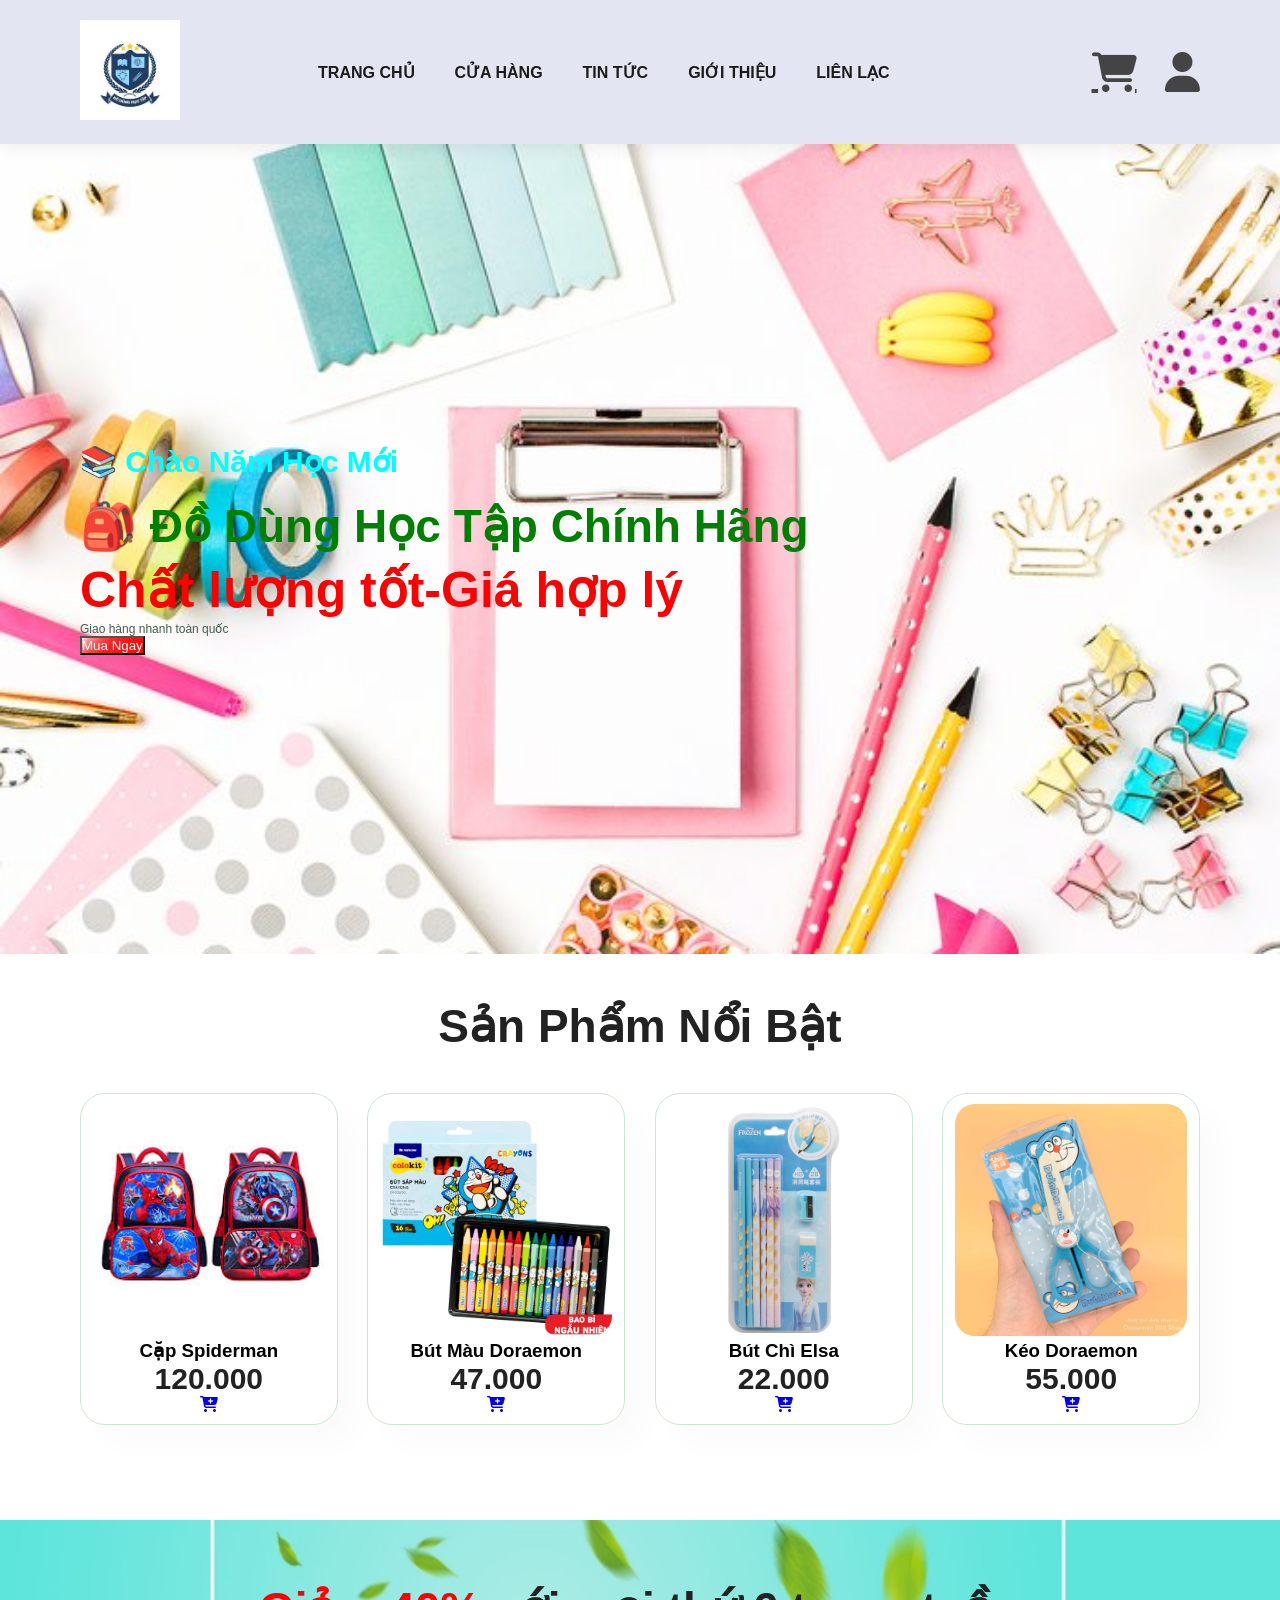
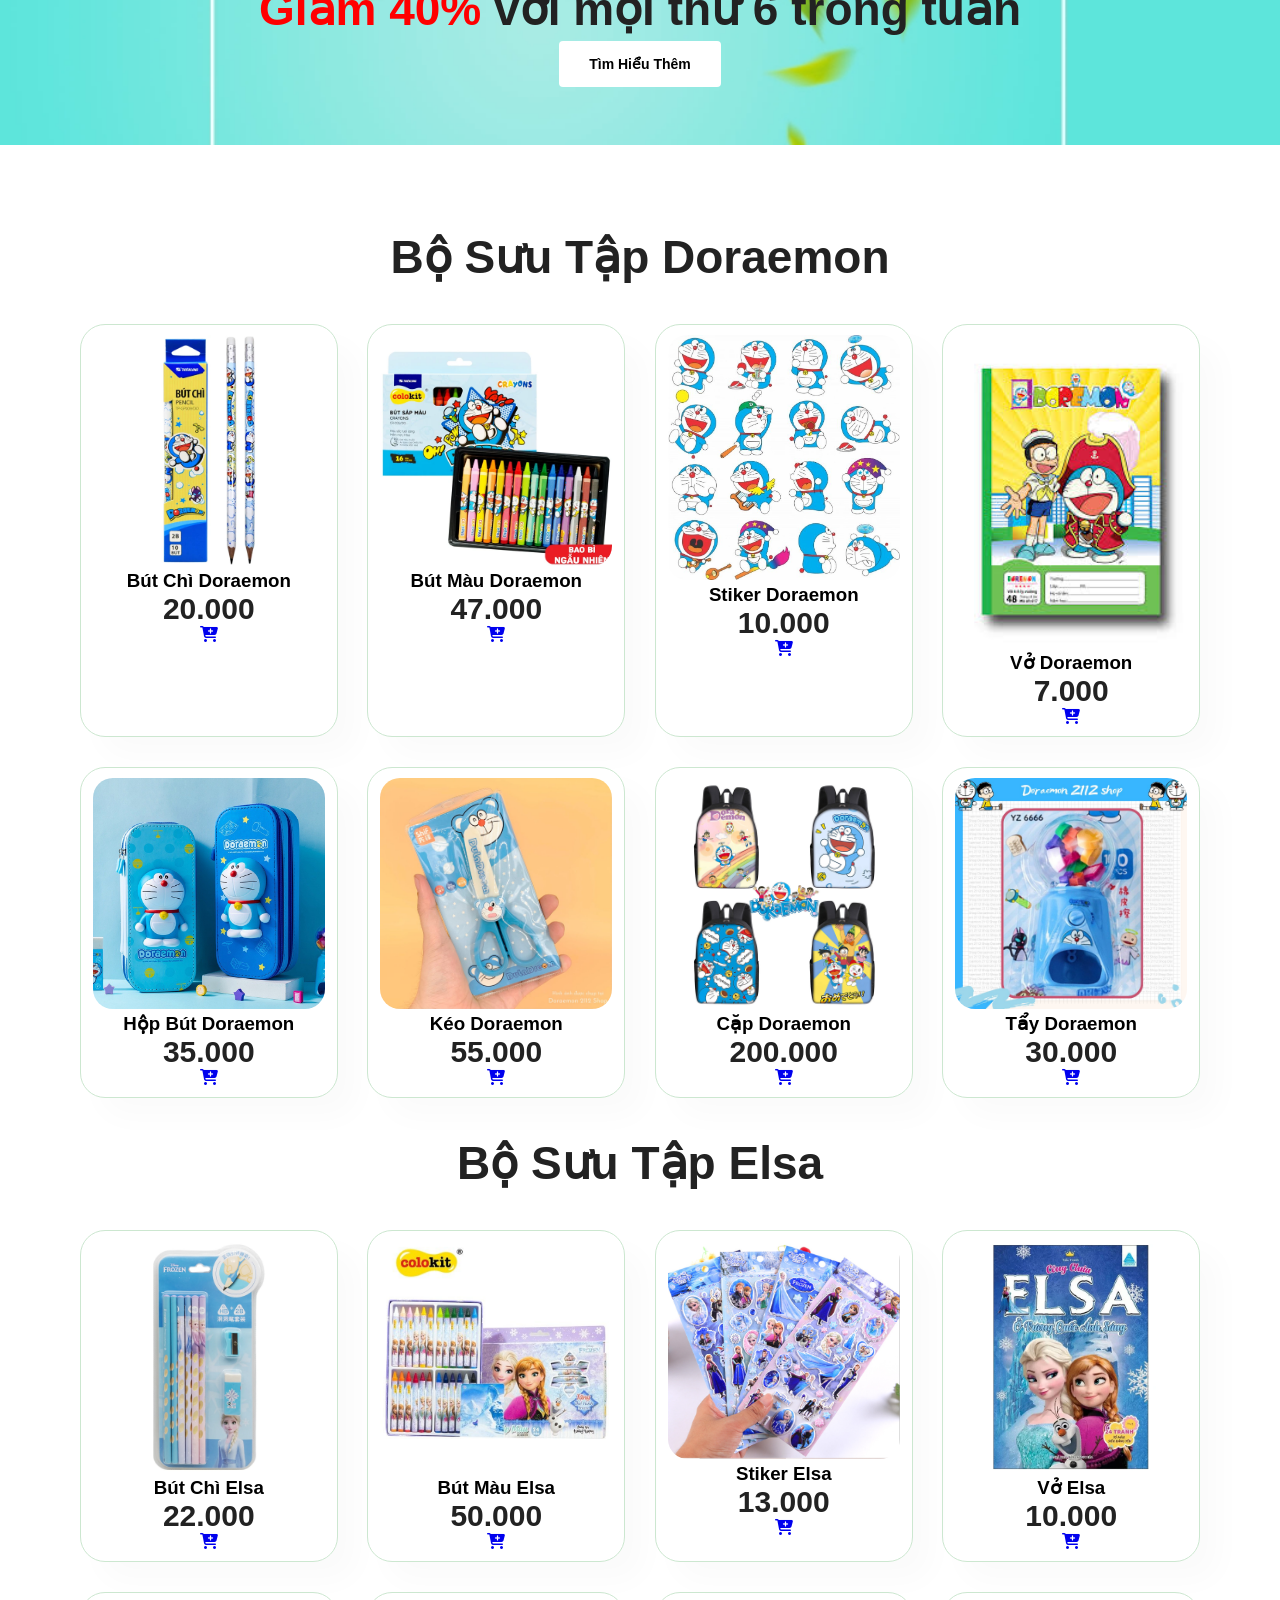
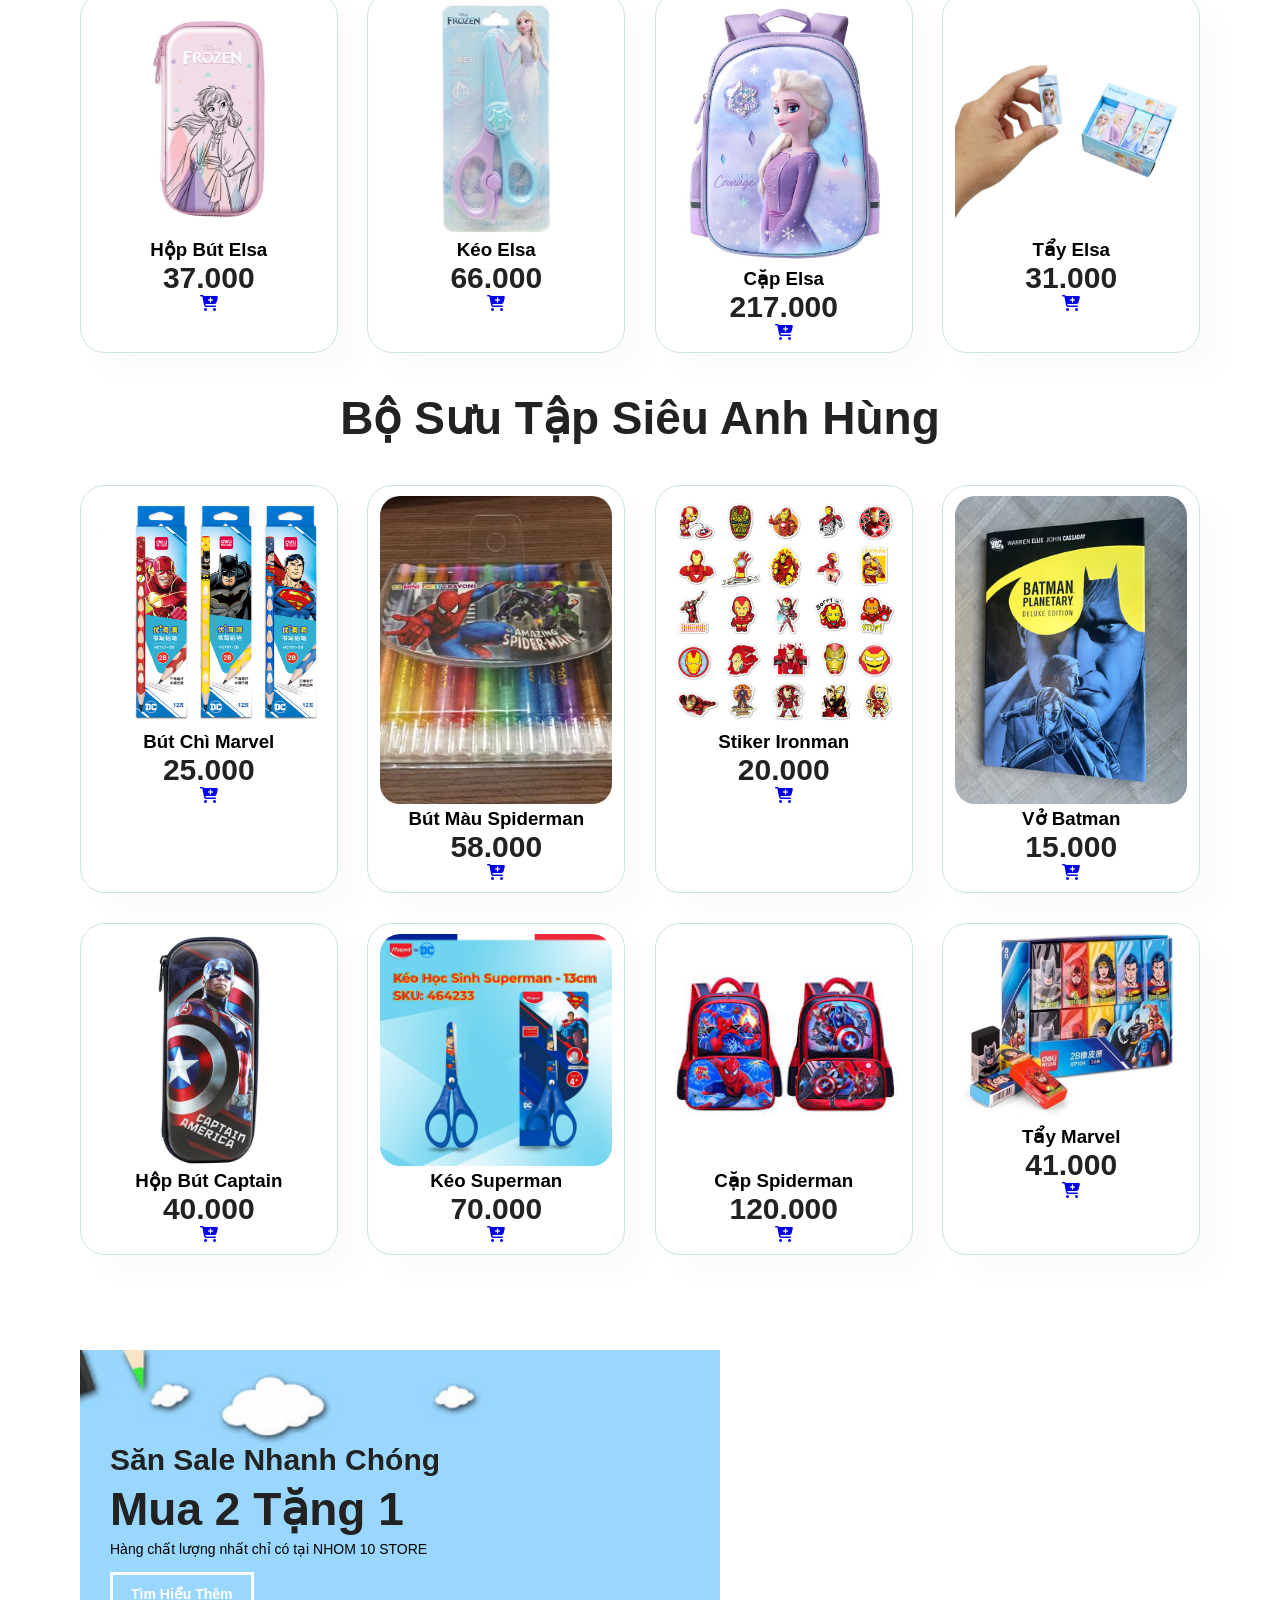
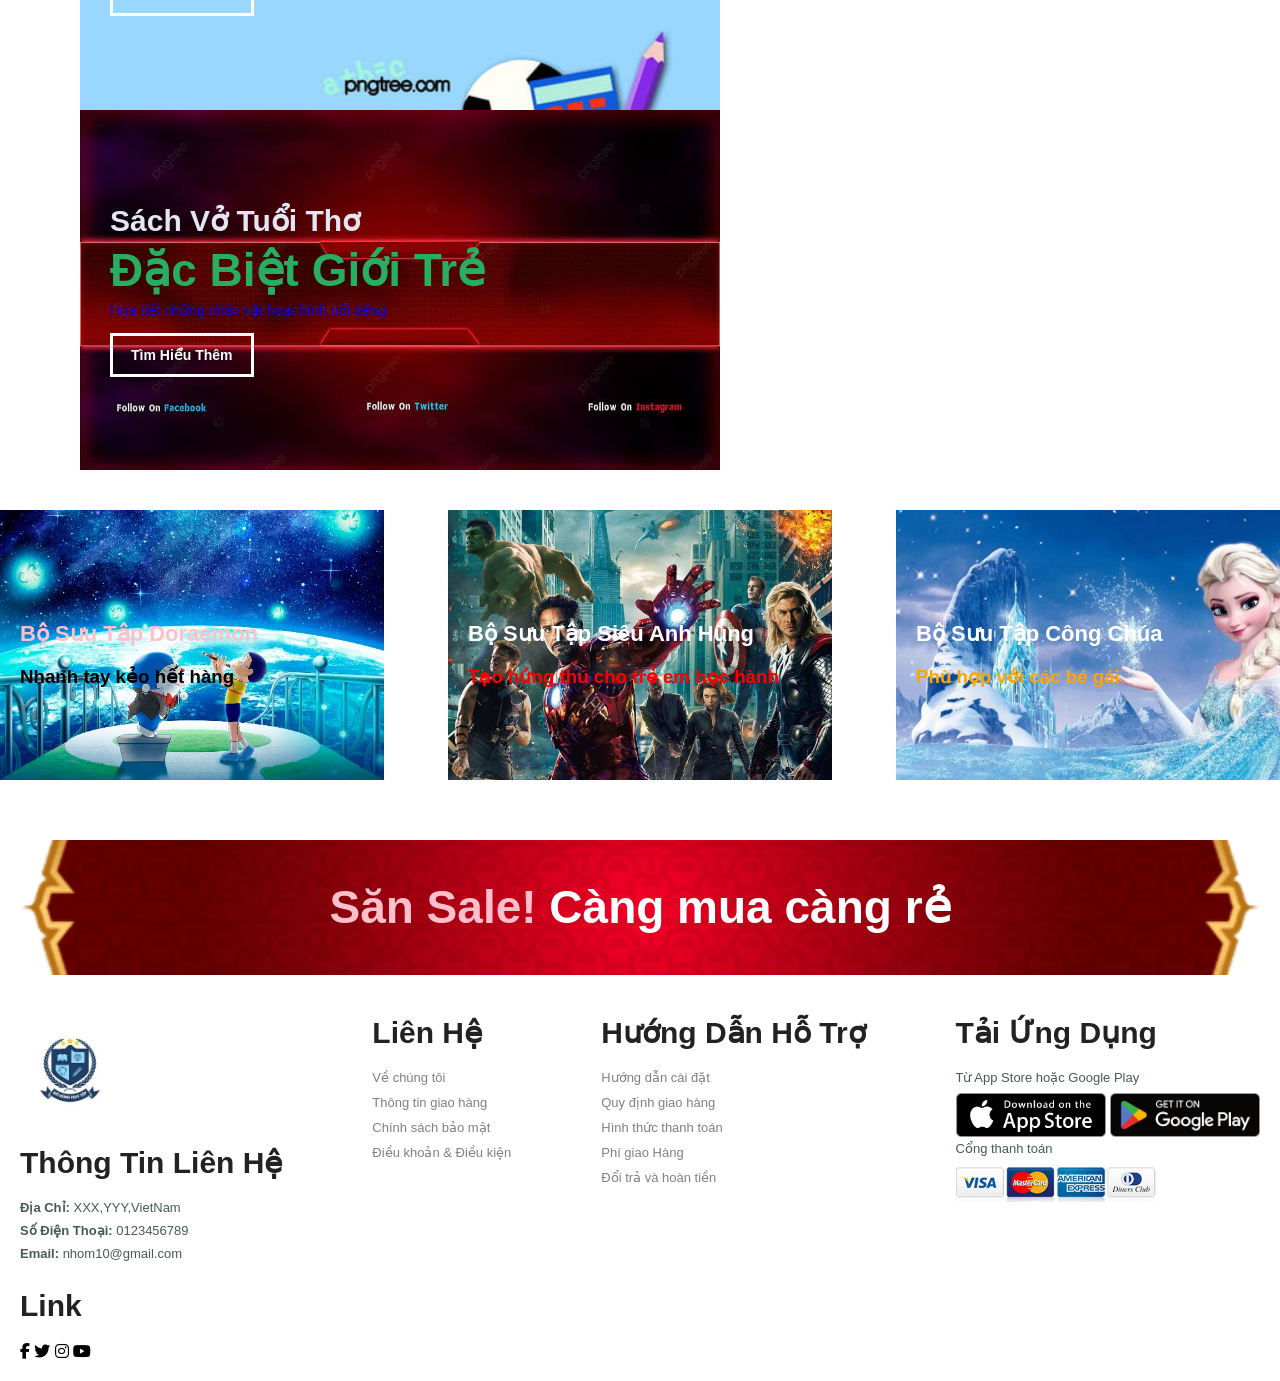
<file: index.html>
<!doctype html>
<html lang="en">
  <head>
    <meta charset="UTF-8" />
    <meta name="viewport" content="width=device-width, initial-scale=1.0" />
    <link
      rel="stylesheet"
      href="https://cdnjs.cloudflare.com/ajax/libs/font-awesome/6.2.0/css/all.min.css"
    />
    <title>NHOM 10 STORE</title>
    <link rel="stylesheet" href="style.css" />
  </head>
  <body>
    <!--Start Login-->
    <div class="login-form-container">
      <div id="close-login-btn" class="fas fa-times"></div>
      <form id="loginForm">
        <h3>Sign In</h3>
        <span>username</span>
        <input
          type="email"
          name=""
          class="box"
          placeholder="enter your email"
          id="email"
        />
        <span>password</span>
        <input
          type="password"
          name=""
          class="box"
          placeholder="enter your password"
          id="password"
        />
        <div class="checkbox">
          <input type="checkbox" name="" id="remember-me" />
          <label for="remember-me">remember me</label>
        </div>
        <input type="submit" value="sign in" class="btn" />
        <p>forget password ?<a href="#">Click here</a></p>
        <p>
          don't have an account ?<a href="#" id="goRegisterFromForgot"
            >Create one</a
          >
        </p>
      </form>
    </div>
    <!-- Start Register -->
    <div class="register-form-container">
      <div id="close-register-btn" class="fas fa-times"></div>

      <form id="registerForm">
        <h3>Sign Up</h3>

        <input
          type="email"
          id="regEmail"
          class="box"
          placeholder="enter your email"
        />
        <input
          type="password"
          id="regPassword"
          class="box"
          placeholder="enter your password"
        />

        <input type="submit" value="create account" class="btn" />

        <p>already have an account ? <a href="#" id="goLogin">sign in</a></p>
      </form>
    </div>
    <section id="header">
      <a href="#"><img src="img/logo.png" class="logo" /></a>
      <div>
        <ul id="navbar">
          <li><a class="active" href="index.html">TRANG CHỦ</a></li>
          <li><a href="shop.html">CỬA HÀNG</a></li>
          <li><a href="blog.html">TIN TỨC</a></li>
          <li><a href="about.html">GIỚI THIỆU</a></li>
          <li><a href="contact.html">LIÊN LẠC</a></li>
          <li id="lg-bag"></li>
          <a href="#" id="close"><i class="fa-solid fa-xmark"></i></a
          ><!--giam thut le-->
        </ul>
      </div>
      <div id="mobile">
        <i id="bar" class="fas fa-outdent"></i>
      </div>
      <div class="icon">
        <a href="cart.html" class="fas fa-shopping-cart"></a>
        <div id="login-btn" class="fas fa-user"></div>
        <button id="logout-btn">
          <i class="fa-solid fa-right-from-bracket"></i>
          Đăng xuất
        </button>
      </div>
    </section>
    <!--TRANG CHỦ-->
    <section id="text">
      <h4>📚 Chào Năm Học Mới</h4>
      <h2>🎒 Đồ Dùng Học Tập Chính Hãng</h2>
      <h1>Chất lượng tốt-Giá hợp lý</h1>
      <p>Giao hàng nhanh toàn quốc</p>
      <button>Mua Ngay</button>
    </section>
    <!--SP noi bat-->
    <section id="product1" class="section-p1">
      <h2>Sản Phẩm Nổi Bật</h2>
      <div class="pro-container">
        <div class="pro">
          <img src="img/cap.png" />
          <div class="des">
            <h3>Cặp Spiderman</h3>
            <h4>120.000</h4>
          </div>
          <a href="#"><i class="fa-solid fa-cart-plus cart"></i></a>
        </div>
        <div class="pro">
          <img src="img/butmau.jpg" />
          <div class="des">
            <h3>Bút Màu Doraemon</h3>
            <h4>47.000</h4>
          </div>
          <a href="#"><i class="fa-solid fa-cart-plus cart"></i></a>
        </div>
        <div class="pro">
          <img src="ct/el1.jpg" />
          <div class="des">
            <h3>Bút Chì Elsa</h3>
            <h4>22.000</h4>
          </div>
          <a href="#"><i class="fa-solid fa-cart-plus cart"></i></a>
        </div>
        <div class="pro">
          <img src="img/keo.jpg" />
          <div class="des">
            <h3>Kéo Doraemon</h3>
            <h4>55.000</h4>
          </div>
          <a href="#"><i class="fa-solid fa-cart-plus cart"></i></a>
        </div>
      </div>
    </section>
    <!--Banner-->
    <section id="banner" class="section-m1">
      <h2><span>Giảm 40%</span> với mọi thứ 6 trong tuần</h2>
      <button class="normal">Tìm Hiểu Thêm</button>
    </section>
    <!--BST-->
    <section id="product1" class="section-p1">
      <h2>Bộ Sưu Tập Doraemon</h2>
      <div class="pro-container">
        <div class="pro">
          <img src="img/but.jpg" />
          <div class="des">
            <h3>Bút Chì Doraemon</h3>
            <h4>20.000</h4>
          </div>
          <a href="#"><i class="fa-solid fa-cart-plus cart"></i></a>
        </div>
        <div class="pro">
          <img src="img/butmau.jpg" />
          <div class="des">
            <h3>Bút Màu Doraemon</h3>
            <h4>47.000</h4>
          </div>
          <a href="#"><i class="fa-solid fa-cart-plus cart"></i></a>
        </div>
        <div class="pro">
          <img src="img/stk.jpg" />
          <div class="des">
            <h3>Stiker Doraemon</h3>
            <h4>10.000</h4>
          </div>
          <a href="#"><i class="fa-solid fa-cart-plus cart"></i></a>
        </div>
        <div class="pro">
          <img src="img/vod.png" />
          <div class="des">
            <h3>Vở Doraemon</h3>
            <h4>7.000</h4>
          </div>
          <a href="#"><i class="fa-solid fa-cart-plus cart"></i></a>
        </div>
        <div class="pro">
          <img src="img/hopb.png" />
          <div class="des">
            <h3>Hộp Bút Doraemon</h3>
            <h4>35.000</h4>
          </div>
          <a href="#"><i class="fa-solid fa-cart-plus cart"></i></a>
        </div>
        <div class="pro">
          <img src="img/keo.jpg" />
          <div class="des">
            <h3>Kéo Doraemon</h3>
            <h4>55.000</h4>
          </div>
          <a href="#"><i class="fa-solid fa-cart-plus cart"></i></a>
        </div>
        <div class="pro">
          <img src="img/capdo.jpg" />
          <div class="des">
            <h3>Cặp Doraemon</h3>
            <h4>200.000</h4>
          </div>
          <a href="#"><i class="fa-solid fa-cart-plus cart"></i></a>
        </div>
        <div class="pro">
          <img src="img/tay.jpg" />
          <div class="des">
            <h3>Tẩy Doraemon</h3>
            <h4>30.000</h4>
          </div>
          <a href="#"><i class="fa-solid fa-cart-plus cart"></i></a>
        </div>
      </div>
      <br />
      <h2>Bộ Sưu Tập Elsa</h2>
      <div class="pro-container">
        <div class="pro">
          <img src="ct/el1.jpg" />
          <div class="des">
            <h3>Bút Chì Elsa</h3>
            <h4>22.000</h4>
          </div>
          <a href="#"><i class="fa-solid fa-cart-plus cart"></i></a>
        </div>
        <div class="pro">
          <img src="ct/el2.jpg" />
          <div class="des">
            <h3>Bút Màu Elsa</h3>
            <h4>50.000</h4>
          </div>
          <a href="#"><i class="fa-solid fa-cart-plus cart"></i></a>
        </div>
        <div class="pro">
          <img src="ct/el3.jpg" />
          <div class="des">
            <h3>Stiker Elsa</h3>
            <h4>13.000</h4>
          </div>
          <a href="#"><i class="fa-solid fa-cart-plus cart"></i></a>
        </div>
        <div class="pro">
          <img src="ct/el7.png" />
          <div class="des">
            <h3>Vở Elsa</h3>
            <h4>10.000</h4>
          </div>
          <a href="#"><i class="fa-solid fa-cart-plus cart"></i></a>
        </div>
        <div class="pro">
          <img src="ct/el8.png" />
          <div class="des">
            <h3>Hộp Bút Elsa</h3>
            <h4>37.000</h4>
          </div>
          <a href="#"><i class="fa-solid fa-cart-plus cart"></i></a>
        </div>
        <div class="pro">
          <img src="ct/el4.jpg" />
          <div class="des">
            <h3>Kéo Elsa</h3>
            <h4>66.000</h4>
          </div>
          <a href="#"><i class="fa-solid fa-cart-plus cart"></i></a>
        </div>
        <div class="pro">
          <img src="ct/el5.jpg" />
          <div class="des">
            <h3>Cặp Elsa</h3>
            <h4>217.000</h4>
          </div>
          <a href="#"><i class="fa-solid fa-cart-plus cart"></i></a>
        </div>
        <div class="pro">
          <img src="ct/el6.jpg" />
          <div class="des">
            <h3>Tẩy Elsa</h3>
            <h4>31.000</h4>
          </div>
          <a href="#"><i class="fa-solid fa-cart-plus cart"></i></a>
        </div>
      </div>
      <br />
      <h2>Bộ Sưu Tập Siêu Anh Hùng</h2>
      <div class="pro-container">
        <div class="pro">
          <img src="ah/ah1.jpg" />
          <div class="des">
            <h3>Bút Chì Marvel</h3>
            <h4>25.000</h4>
          </div>
          <a href="#"><i class="fa-solid fa-cart-plus cart"></i></a>
        </div>
        <div class="pro">
          <img src="ah/ah2.jpg" />
          <div class="des">
            <h3>Bút Màu Spiderman</h3>
            <h4>58.000</h4>
          </div>
          <a href="#"><i class="fa-solid fa-cart-plus cart"></i></a>
        </div>
        <div class="pro">
          <img src="ah/ah3.jpg" />
          <div class="des">
            <h3>Stiker Ironman</h3>
            <h4>20.000</h4>
          </div>
          <a href="#"><i class="fa-solid fa-cart-plus cart"></i></a>
        </div>
        <div class="pro">
          <img src="ah/ah.png" />
          <div class="des">
            <h3>Vở Batman</h3>
            <h4>15.000</h4>
          </div>
          <a href="#"><i class="fa-solid fa-cart-plus cart"></i></a>
        </div>
        <div class="pro">
          <img src="ah/ah6.pmng.webp" />
          <div class="des">
            <h3>Hộp Bút Captain</h3>
            <h4>40.000</h4>
          </div>
          <a href="#"><i class="fa-solid fa-cart-plus cart"></i></a>
        </div>
        <div class="pro">
          <img src="ah/ah4.jpg" />
          <div class="des">
            <h3>Kéo Superman</h3>
            <h4>70.000</h4>
          </div>
          <a href="#"><i class="fa-solid fa-cart-plus cart"></i></a>
        </div>
        <div class="pro">
          <img src="img/cap.png" />
          <div class="des">
            <h3>Cặp Spiderman</h3>
            <h4>120.000</h4>
          </div>
          <a href="#"><i class="fa-solid fa-cart-plus cart"></i></a>
        </div>
        <div class="pro">
          <img src="ah/ah5.jpg" />
          <div class="des">
            <h3>Tẩy Marvel</h3>
            <h4>41.000</h4>
          </div>
          <a href="#"><i class="fa-solid fa-cart-plus cart"></i></a>
        </div>
      </div>
    </section>
    <!--banner  nhỏ-->
    <section id="sm-banner" class="section-p1">
      <div class="banner-box">
        <h4>Săn Sale Nhanh Chóng</h4>
        <h2>Mua 2 Tặng 1</h2>
        <span>Hàng chất lượng nhất chỉ có tại NHOM 10 STORE</span>
        <button class="white">Tìm Hiểu Thêm</button>
      </div>
      <div class="banner-box banner-box2">
        <h4>Sách Vở Tuổi Thơ</h4>
        <h2>Đặc Biệt Giới Trẻ</h2>
        <span>Họa tiết những nhân vật hoạt hình nổi tiếng</span>
        <button class="white">Tìm Hiểu Thêm</button>
      </div>
    </section>
    <!--banner nhỏ nhỏ-->
    <section id="banner3">
      <div class="banner-box">
        <h2>Bộ Sưu Tập Doraemon</h2>
        <h3>Nhanh tay kẻo hết hàng</h3>
      </div>
      <div class="banner-box banner-box2">
        <h2>Bộ Sưu Tập Siêu Anh Hùng</h2>
        <h3>Tạo hứng thú cho trẻ em học hành</h3>
      </div>
      <div class="banner-box banner-box3">
        <h2>Bộ Sưu Tập Công Chúa</h2>
        <h3>Phù hợp với các bé gái</h3>
      </div>
    </section>
    <section id="banner1" class="section-m1">
      <h2><span>Săn Sale!</span> Càng mua càng rẻ</h2>
    </section>
    <!--cuoitrang-->
    <footer id="section-p1">
      <div class="col">
        <img class="logo" src="img/logo.png" />
        <h4>Thông Tin Liên Hệ</h4>
        <p><strong>Địa Chỉ:</strong> XXX,YYY,VietNam</p>
        <p><strong>Số Điện Thoại:</strong> 0123456789</p>
        <p><strong>Email:</strong> nhom10@gmail.com</p>
        <div class="follow">
          <h4>Link</h4>
          <div class="icon">
            <i class="fab fa-facebook-f"></i>
            <i class="fab fa-twitter"></i>
            <i class="fab fa-instagram"></i>
            <i class="fab fa-youtube"></i>
          </div>
        </div>
      </div>
      <div class="col">
        <h4>Liên Hệ</h4>
        <a href="#">Về chúng tôi</a>
        <a href="#">Thông tin giao hàng</a>
        <a href="#">Chính sách bảo mật</a>
        <a href="#">Điều khoản & Điều kiện</a>
      </div>
      <div class="col">
        <h4>Hướng Dẫn Hỗ Trợ</h4>
        <a href="#">Hướng dẫn cài đặt</a>
        <a href="#">Quy định giao hàng</a>
        <a href="#">Hình thức thanh toán</a>
        <a href="#">Phí giao Hàng</a>
        <a href="#">Đổi trả và hoàn tiền</a>
      </div>
      <div class="col install">
        <h4>Tải Ứng Dụng</h4>
        <p>Từ App Store hoặc Google Play</p>
        <div class="row">
          <img src="img/feature/app.png" width="150px" />
          <img src="img/feature/play.png" width="150px" />
        </div>
        <p>Cổng thanh toán</p>
        <img src="img/feature/tt.png" width="200px" />
      </div>
    </footer>
    <script src="script/script.js"></script>
    <script src="script/scr.js"></script>
  </body>
</html>
</file>
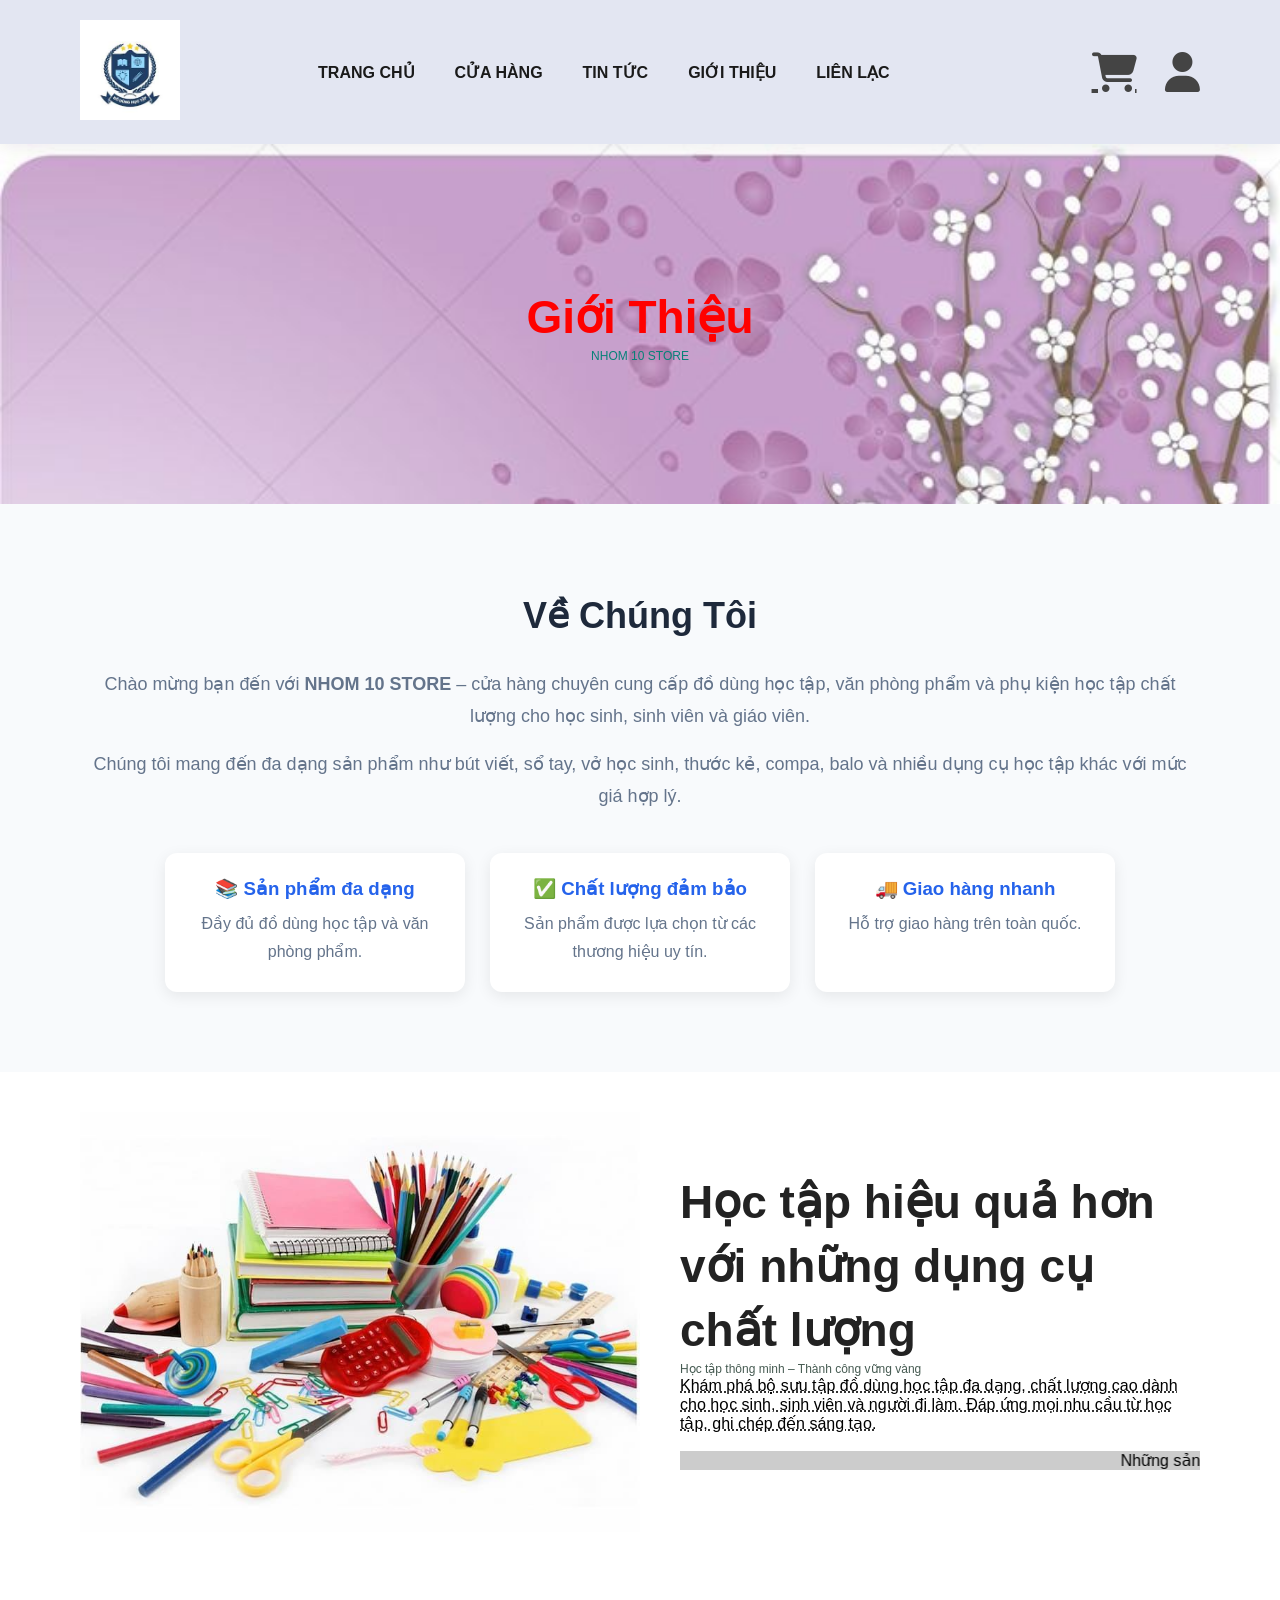
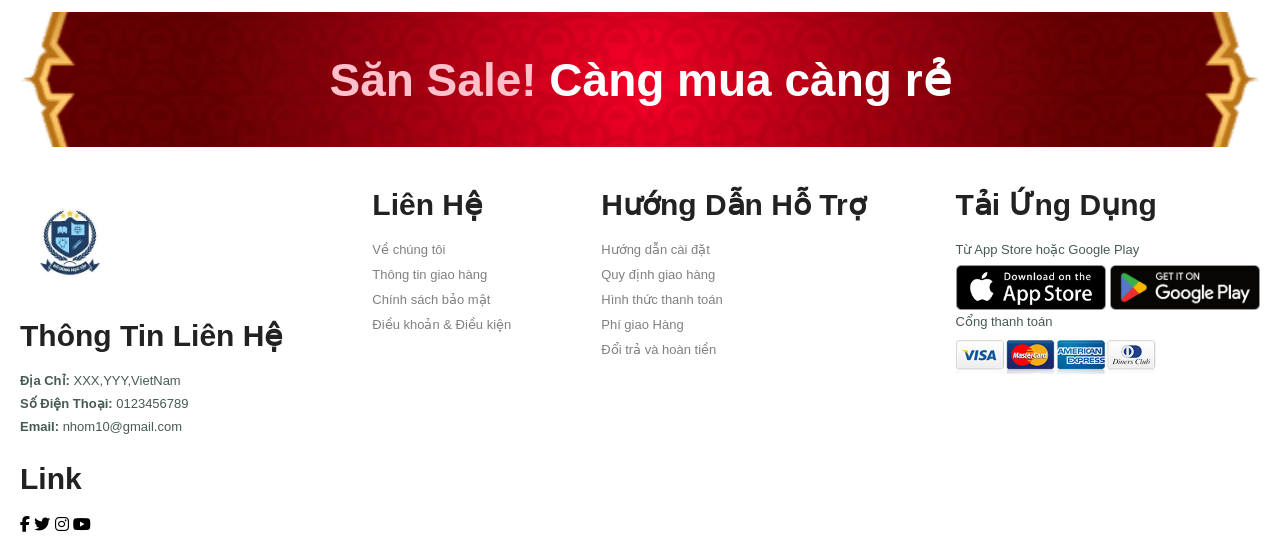
<file: about.html>
<!doctype html>
<html lang="en">
  <head>
    <meta charset="UTF-8" />
    <meta name="viewport" content="width=device-width, initial-scale=1.0" />
    <link
      rel="stylesheet"
      href="https://cdnjs.cloudflare.com/ajax/libs/font-awesome/6.2.0/css/all.min.css"
    />
    <title>NHOM 10 STORE</title>
    <link rel="stylesheet" href="style.css" />
  </head>
  <body>
    <!--Start Login-->
    <div class="login-form-container">
      <div id="close-login-btn" class="fas fa-times"></div>
      <form action="">
        <h3>Sign In</h3>
        <span>username</span>
        <input
          type="email"
          name=""
          class="box"
          placeholder="enter your email"
          id=""
        />
        <span>password</span>
        <input
          type="password"
          name=""
          class="box"
          placeholder="enter your password"
          id=""
        />
        <div class="checkbox">
          <input type="checkbox" name="" id="remember=me" />
          <label for="remember-me">remember me</label>
        </div>
        <input type="submit" value="sign in" class="btn" />
        <p>forget password ? <a href="#">click here</a></p>
        <p>don't have an account ? <a href="#">create one</a></p>
      </form>
    </div>
    <section id="header">
      <a href="#"><img src="img/logo.png" class="logo" /></a>
      <div>
        <ul id="navbar">
          <li><a href="index.html">TRANG CHỦ</a></li>
          <li><a href="shop.html">CỬA HÀNG</a></li>
          <li><a href="blog.html">TIN TỨC</a></li>
          <li><a class="active" href="about.html">GIỚI THIỆU</a></li>
          <li><a href="contact.html">LIÊN LẠC</a></li>
          <li id="lg-bag"></li>
          <a href="#" id="close"><i class="fa-solid fa-xmark"></i></a>
        </ul>
      </div>
      <div id="mobile">
        <i id="bar" class="fas fa-outdent"></i>
      </div>
      <div class="icon">
        <a href="cart.html" class="fas fa-shopping-cart"></a>
        <div id="login-btn" class="fas fa-user"></div>
      </div>
    </section>
    <!--TRANG CHỦ-->
    <section id="page-header" class="about-header">
      <h2>Giới Thiệu</h2>
      <p>NHOM 10 STORE</p>
    </section>
    <script src="script/script.js"></script>
    <!--about-->
    <section class="about">
      <div class="container">
        <h2>Về Chúng Tôi</h2>
        <p>
          Chào mừng bạn đến với <strong>NHOM 10 STORE</strong> – cửa hàng chuyên
          cung cấp đồ dùng học tập, văn phòng phẩm và phụ kiện học tập chất
          lượng cho học sinh, sinh viên và giáo viên.
        </p>

        <p>
          Chúng tôi mang đến đa dạng sản phẩm như bút viết, sổ tay, vở học sinh,
          thước kẻ, compa, balo và nhiều dụng cụ học tập khác với mức giá hợp
          lý.
        </p>

        <div class="features">
          <div class="feature">
            <h3>📚 Sản phẩm đa dạng</h3>
            <p>Đầy đủ đồ dùng học tập và văn phòng phẩm.</p>
          </div>

          <div class="feature">
            <h3>✅ Chất lượng đảm bảo</h3>
            <p>Sản phẩm được lựa chọn từ các thương hiệu uy tín.</p>
          </div>

          <div class="feature">
            <h3>🚚 Giao hàng nhanh</h3>
            <p>Hỗ trợ giao hàng trên toàn quốc.</p>
          </div>
        </div>
      </div>
    </section>
    <section id="about-head" class="section-p1">
      <img src="img/dd.png" />
      <div>
        <h2>Học tập hiệu quả hơn với những dụng cụ chất lượng</h2>
        <p>Học tập thông minh – Thành công vững vàng</p>
        <abbr title=""
          >Khám phá bộ sưu tập đồ dùng học tập đa dạng, chất lượng cao dành cho
          học sinh, sinh viên và người đi làm. Đáp ứng mọi nhu cầu từ học tập,
          ghi chép đến sáng tạo.</abbr
        >
        <br /><br />
        <marquee bgcolor="#ccc" loop="-1" scrollamount="5" width="100%">
          Những sản phẩm chất lượng phù hợp người dùng
        </marquee>
      </div>
    </section>
    <!--letter-->
    <section id="banner1" class="section-m1">
      <h2><span>Săn Sale!</span> Càng mua càng rẻ</h2>
    </section>
    <!--cuoitrang-->
    <footer id="section-p1">
      <div class="col">
        <img class="logo" src="img/logo.png" />
        <h4>Thông Tin Liên Hệ</h4>
        <p><strong>Địa Chỉ:</strong> XXX,YYY,VietNam</p>
        <p><strong>Số Điện Thoại:</strong> 0123456789</p>
        <p><strong>Email:</strong> nhom10@gmail.com</p>
        <div class="follow">
          <h4>Link</h4>
          <div class="icon">
            <i class="fab fa-facebook-f"></i>
            <i class="fab fa-twitter"></i>
            <i class="fab fa-instagram"></i>
            <i class="fab fa-youtube"></i>
          </div>
        </div>
      </div>
      <div class="col">
        <h4>Liên Hệ</h4>
        <a href="#">Về chúng tôi</a>
        <a href="#">Thông tin giao hàng</a>
        <a href="#">Chính sách bảo mật</a>
        <a href="#">Điều khoản & Điều kiện</a>
      </div>
      <div class="col">
        <h4>Hướng Dẫn Hỗ Trợ</h4>
        <a href="#">Hướng dẫn cài đặt</a>
        <a href="#">Quy định giao hàng</a>
        <a href="#">Hình thức thanh toán</a>
        <a href="#">Phí giao Hàng</a>
        <a href="#">Đổi trả và hoàn tiền</a>
      </div>
      <div class="col install">
        <h4>Tải Ứng Dụng</h4>
        <p>Từ App Store hoặc Google Play</p>
        <div class="row">
          <img src="img/feature/app.png" width="150px" />
          <img src="img/feature/play.png" width="150px" />
        </div>
        <p>Cổng thanh toán</p>
        <img src="img/feature/tt.png" width="200px" />
      </div>
    </footer>
  </body>
</html>
</file>
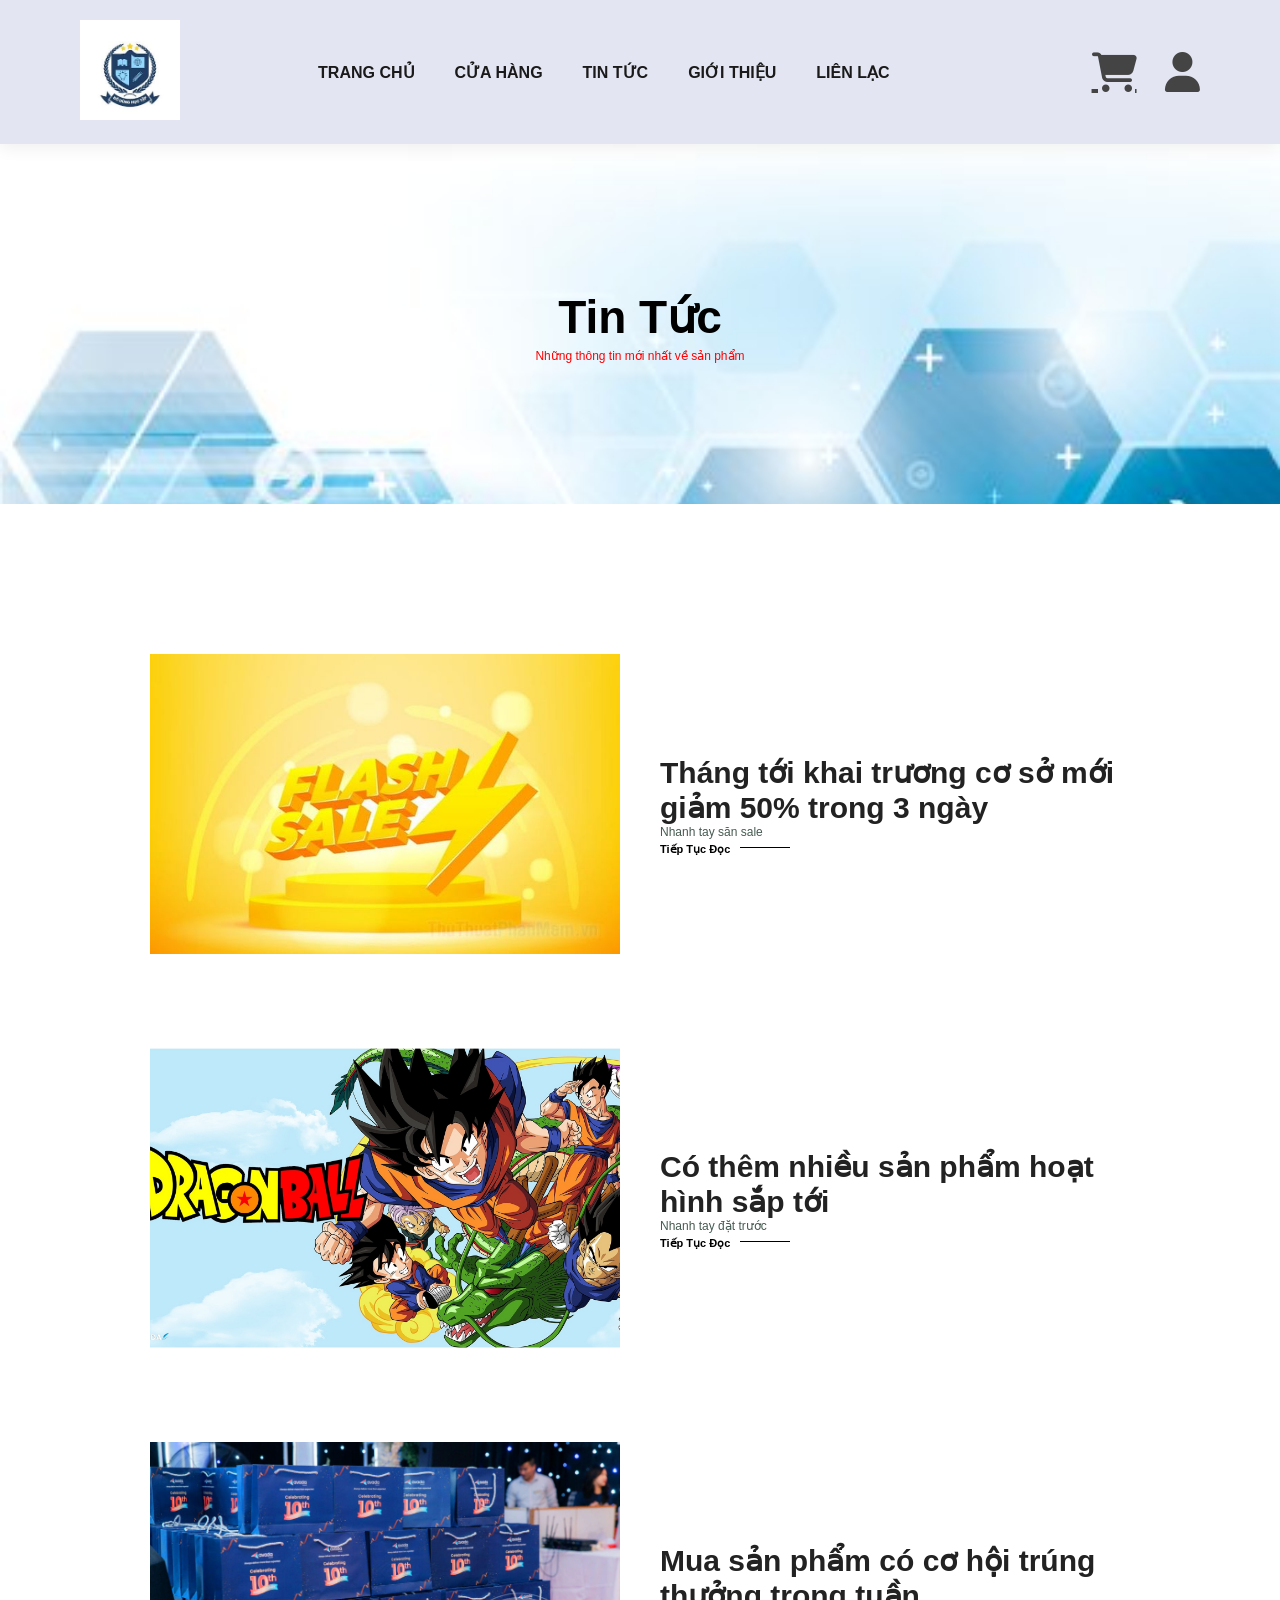
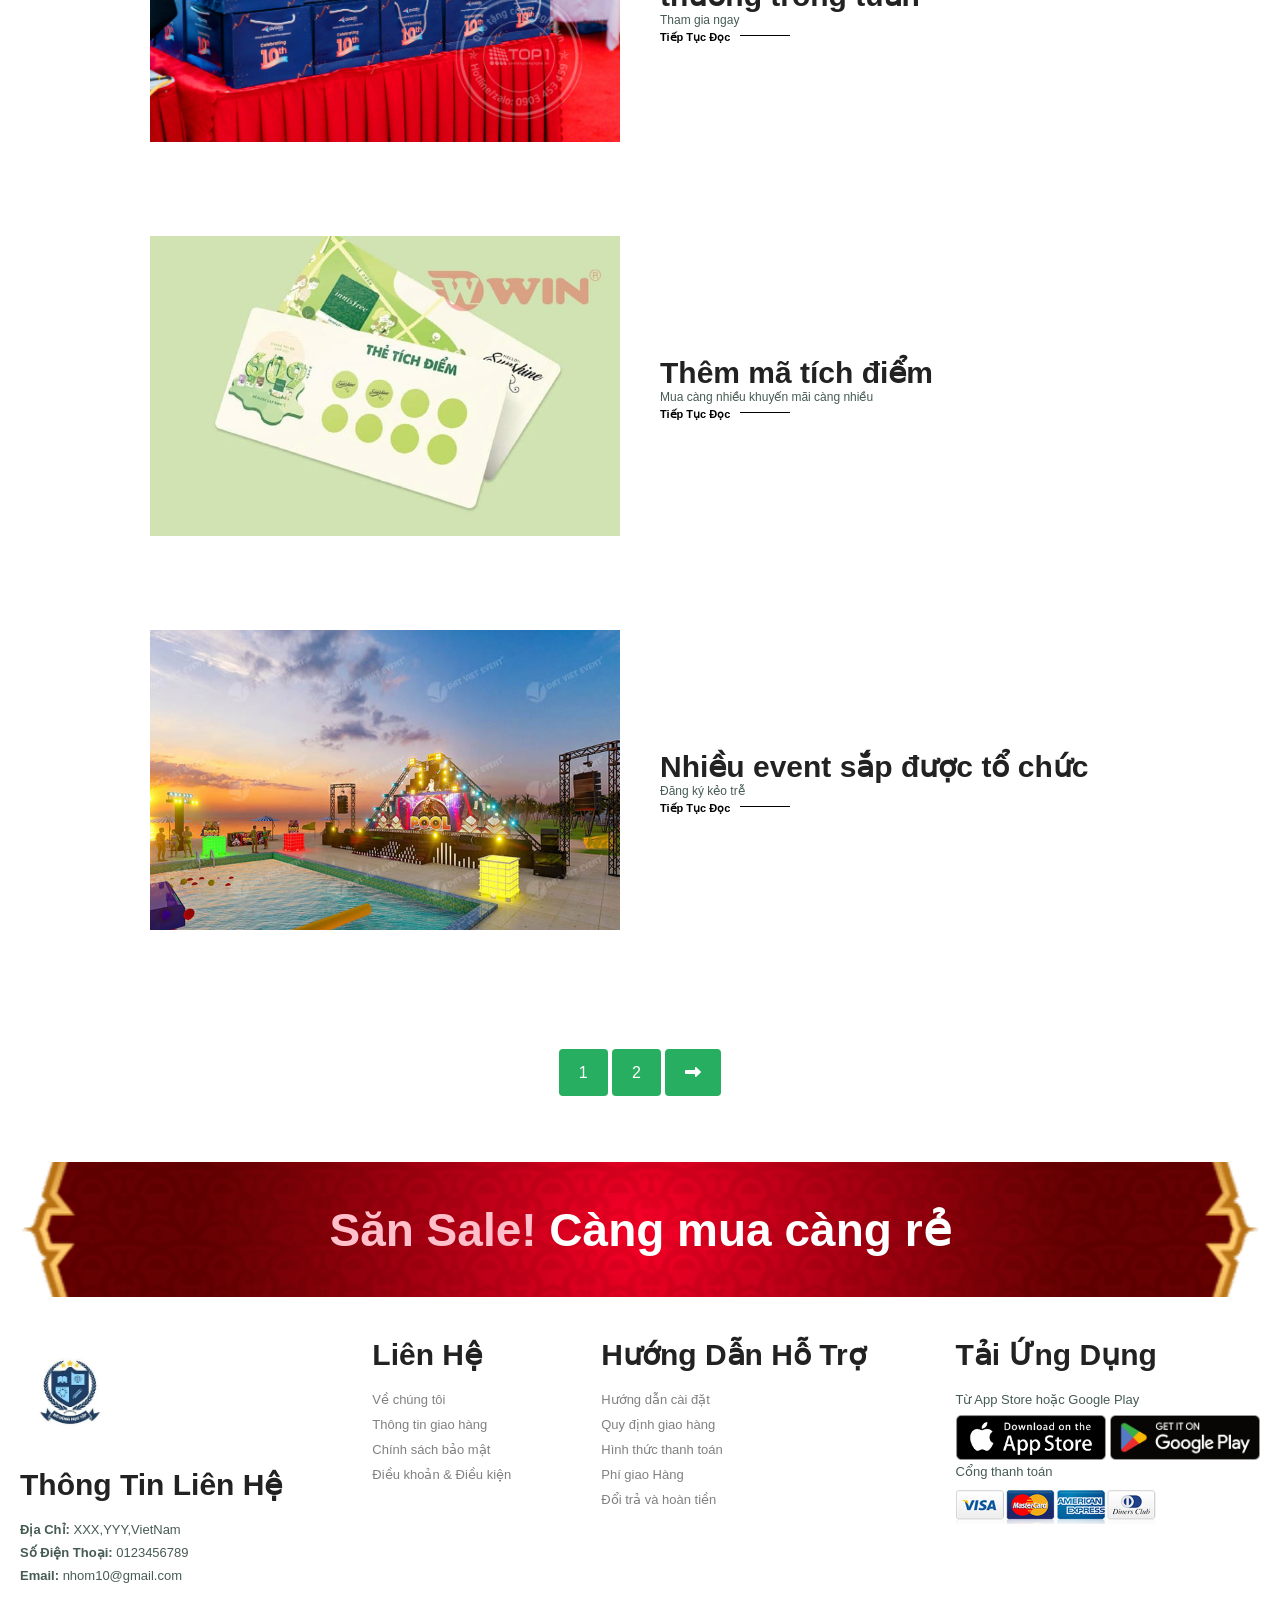
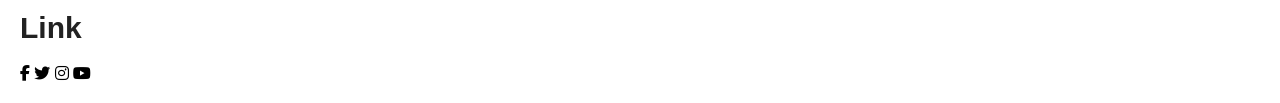
<file: blog.html>
<!doctype html>
<html lang="en">
  <head>
    <meta charset="UTF-8" />
    <meta name="viewport" content="width=device-width, initial-scale=1.0" />
    <link
      rel="stylesheet"
      href="https://cdnjs.cloudflare.com/ajax/libs/font-awesome/6.2.0/css/all.min.css"
    />
    <title>NHOM 10 STORE</title>
    <link rel="stylesheet" href="style.css" />
  </head>
  <body>
    <!--Start Login-->
    <div class="login-form-container">
      <div id="close-login-btn" class="fas fa-times"></div>
      <form action="">
        <h3>Sign In</h3>
        <span>username</span>
        <input
          type="email"
          name=""
          class="box"
          placeholder="enter your email"
          id=""
        />
        <span>password</span>
        <input
          type="password"
          name=""
          class="box"
          placeholder="enter your password"
          id=""
        />
        <div class="checkbox">
          <input type="checkbox" name="" id="remember=me" />
          <label for="remember-me">remember me</label>
        </div>
        <input type="submit" value="sign in" class="btn" />
        <p>forget password ? <a href="#">click here</a></p>
        <p>don't have an account ? <a href="#">create one</a></p>
      </form>
    </div>
    <section id="header">
      <a href="#"><img src="img/logo.png" class="logo" /></a>
      <div>
        <ul id="navbar">
          <li><a href="index.html">TRANG CHỦ</a></li>
          <li><a href="shop.html">CỬA HÀNG</a></li>
          <li><a class="active" href="blog.html">TIN TỨC</a></li>
          <li><a href="about.html">GIỚI THIỆU</a></li>
          <li><a href="contact.html">LIÊN LẠC</a></li>
          <li id="lg-bag"></li>
          <a href="#" id="close"><i class="fa-solid fa-xmark"></i></a>
        </ul>
      </div>
      <div id="mobile">
        <i id="bar" class="fas fa-outdent"></i>
      </div>
      <div class="icon">
        <a href="cart.html" class="fas fa-shopping-cart"></a>
        <div id="login-btn" class="fas fa-user"></div>
      </div>
    </section>
    <!--TRANG CHỦ-->
    <section id="page-header1" class="blog-header">
      <h2>Tin Tức</h2>
      <p>Những thông tin mới nhất về sản phẩm</p>
    </section>
    <!--tin tuc-->
    <section id="blog">
      <div class="blog-box">
        <div class="blog-img">
          <img src="img/ss.png" />
        </div>
        <div class="blog-details">
          <h4>Tháng tới khai trương cơ sở mới giảm 50% trong 3 ngày</h4>
          <p>Nhanh tay săn sale</p>
          <a href="#">Tiếp Tục Đọc</a>
        </div>
      </div>
      <div class="blog-box">
        <div class="blog-img">
          <img src="img/drb.png" />
        </div>
        <div class="blog-details">
          <h4>Có thêm nhiều sản phẩm hoạt hình sắp tới</h4>
          <p>Nhanh tay đặt trước</p>
          <a href="#">Tiếp Tục Đọc</a>
        </div>
      </div>
      <div class="blog-box">
        <div class="blog-img">
          <img src="img/qt.png" />
        </div>
        <div class="blog-details">
          <h4>Mua sản phẩm có cơ hội trúng thưởng trong tuần</h4>
          <p>Tham gia ngay</p>
          <a href="#">Tiếp Tục Đọc</a>
        </div>
      </div>
      <div class="blog-box">
        <div class="blog-img">
          <img src="img/ttt.png" />
        </div>
        <div class="blog-details">
          <h4>Thêm mã tích điểm</h4>
          <p>Mua càng nhiều khuyến mãi càng nhiều</p>
          <a href="#">Tiếp Tục Đọc</a>
        </div>
      </div>
      <div class="blog-box">
        <div class="blog-img">
          <img src="img/ev.png" />
        </div>
        <div class="blog-details">
          <h4>Nhiều event sắp được tổ chức</h4>
          <p>Đăng ký kẻo trễ</p>
          <a href="#">Tiếp Tục Đọc</a>
        </div>
      </div>
    </section>
    <script src="script/script.js"></script>
    <!--phantrang-->
    <section id="pagination" class="section-p1">
      <a href="blog.html">1</a>
      <a href="blog.html">2</a>
      <a href="blog.html"><i class="fa fa-long-arrow-alt-right"></i></a>
    </section>
    <!--letter-->
    <section id="banner1" class="section-m1">
      <h2><span>Săn Sale!</span> Càng mua càng rẻ</h2>
    </section>
    <!--cuoitrang-->
    <footer id="section-p1">
      <div class="col">
        <img class="logo" src="img/logo.png" />
        <h4>Thông Tin Liên Hệ</h4>
        <p><strong>Địa Chỉ:</strong> XXX,YYY,VietNam</p>
        <p><strong>Số Điện Thoại:</strong> 0123456789</p>
        <p><strong>Email:</strong> nhom10@gmail.com</p>
        <div class="follow">
          <h4>Link</h4>
          <div class="icon">
            <i class="fab fa-facebook-f"></i>
            <i class="fab fa-twitter"></i>
            <i class="fab fa-instagram"></i>
            <i class="fab fa-youtube"></i>
          </div>
        </div>
      </div>
      <div class="col">
        <h4>Liên Hệ</h4>
        <a href="#">Về chúng tôi</a>
        <a href="#">Thông tin giao hàng</a>
        <a href="#">Chính sách bảo mật</a>
        <a href="#">Điều khoản & Điều kiện</a>
      </div>
      <div class="col">
        <h4>Hướng Dẫn Hỗ Trợ</h4>
        <a href="#">Hướng dẫn cài đặt</a>
        <a href="#">Quy định giao hàng</a>
        <a href="#">Hình thức thanh toán</a>
        <a href="#">Phí giao Hàng</a>
        <a href="#">Đổi trả và hoàn tiền</a>
      </div>
      <div class="col install">
        <h4>Tải Ứng Dụng</h4>
        <p>Từ App Store hoặc Google Play</p>
        <div class="row">
          <img src="img/feature/app.png" width="150px" />
          <img src="img/feature/play.png" width="150px" />
        </div>
        <p>Cổng thanh toán</p>
        <img src="img/feature/tt.png" width="200px" />
      </div>
    </footer>
  </body>
</html>
</file>
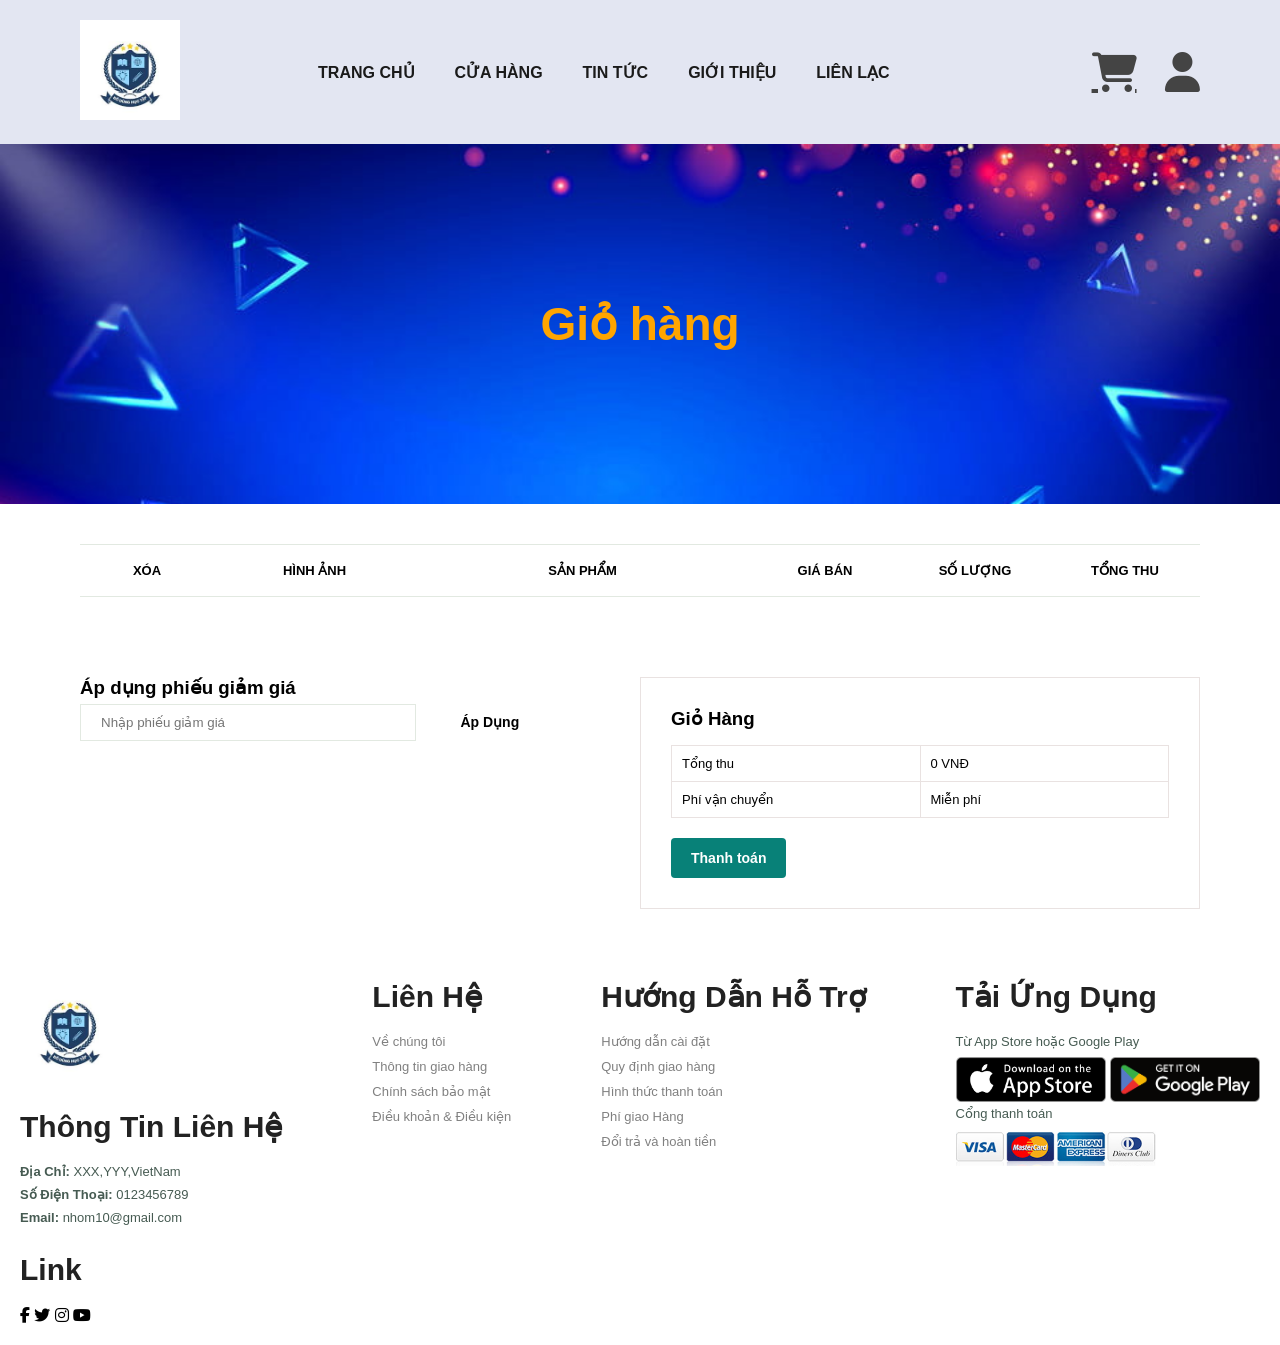
<file: cart.html>
<!doctype html>
<html lang="en">
  <head>
    <meta charset="UTF-8" />
    <meta name="viewport" content="width=device-width, initial-scale=1.0" />
    <link
      rel="stylesheet"
      href="https://cdnjs.cloudflare.com/ajax/libs/font-awesome/6.2.0/css/all.min.css"
    />
    <title>NHOM 10 STORE</title>
    <link rel="stylesheet" href="style.css" />
  </head>
  <body>
    <!--Start Login-->
    <div class="login-form-container">
      <div id="close-login-btn" class="fas fa-times"></div>
      <form action="">
        <h3>Sign In</h3>
        <span>username</span>
        <input
          type="email"
          name=""
          class="box"
          placeholder="enter your email"
          id=""
        />
        <span>password</span>
        <input
          type="password"
          name=""
          class="box"
          placeholder="enter your password"
          id=""
        />
        <div class="checkbox">
          <input type="checkbox" name="" id="remember=me" />
          <label for="remember-me">remember me</label>
        </div>
        <input type="submit" value="sign in" class="btn" />
        <p>forget password ? <a href="#">click here</a></p>
        <p>don't have an account ? <a href="#">create one</a></p>
      </form>
    </div>
    <section id="header">
      <a href="#"><img src="img/logo.png" class="logo" /></a>
      <div>
        <ul id="navbar">
          <li><a href="index.html">TRANG CHỦ</a></li>
          <li><a href="shop.html">CỬA HÀNG</a></li>
          <li><a href="blog.html">TIN TỨC</a></li>
          <li><a href="about.html">GIỚI THIỆU</a></li>
          <li><a href="contact.html">LIÊN LẠC</a></li>
          <li id="lg-bag"></li>
          <a class="active" href="cart.html" id="close"
            ><i class="fa-solid fa-xmark"></i
          ></a>
        </ul>
      </div>
      <div id="mobile">
        <i id="bar" class="fas fa-outdent"></i>
      </div>
      <div class="icon">
        <a href="#" class="fas fa-shopping-cart"></a>
        <div id="login-btn" class="fas fa-user"></div>
      </div>
    </section>
    <!--TRANG CHỦ-->
    <section id="page-header" class="cart-header">
      <h2>Giỏ hàng</h2>
    </section>
    <!--cart-->
    <section id="cart" class="section-p1">
      <table width="100%">
        <thead>
          <tr>
            <td>Xóa</td>
            <td>Hình ảnh</td>
            <td>Sản phẩm</td>
            <td>Giá bán</td>
            <td>Số lượng</td>
            <td>Tổng thu</td>
          </tr>
        </thead>
        <tbody id="cart-items"></tbody>
      </table>
    </section>
    <section id="cart-add" class="section-p1">
      <div id="coupon">
        <h3>Áp dụng phiếu giảm giá</h3>
        <div>
          <input type="text" placeholder="Nhập phiếu giảm giá" />
          <button class="normal">Áp Dụng</button>
        </div>
      </div>
      <div id="subtotal">
        <h3>Giỏ Hàng</h3>
        <table>
          <tr>
            <td>Tổng thu</td>
            <td id="cart-total">0</td>
          </tr>
          <tr>
            <td>Phí vận chuyển</td>
            <td>Miễn phí</td>
          </tr>
        </table>
        <button class="normal" id="checkout-btn">Thanh toán</button>
      </div>
    </section>

    <!--cuoitrang-->
    <footer id="section-p1">
      <div class="col">
        <img class="logo" src="img/logo.png" />
        <h4>Thông Tin Liên Hệ</h4>
        <p><strong>Địa Chỉ:</strong> XXX,YYY,VietNam</p>
        <p><strong>Số Điện Thoại:</strong> 0123456789</p>
        <p><strong>Email:</strong> nhom10@gmail.com</p>
        <div class="follow">
          <h4>Link</h4>
          <div class="icon">
            <i class="fab fa-facebook-f"></i>
            <i class="fab fa-twitter"></i>
            <i class="fab fa-instagram"></i>
            <i class="fab fa-youtube"></i>
          </div>
        </div>
      </div>
      <div class="col">
        <h4>Liên Hệ</h4>
        <a href="#">Về chúng tôi</a>
        <a href="#">Thông tin giao hàng</a>
        <a href="#">Chính sách bảo mật</a>
        <a href="#">Điều khoản & Điều kiện</a>
      </div>
      <div class="col">
        <h4>Hướng Dẫn Hỗ Trợ</h4>
        <a href="#">Hướng dẫn cài đặt</a>
        <a href="#">Quy định giao hàng</a>
        <a href="#">Hình thức thanh toán</a>
        <a href="#">Phí giao Hàng</a>
        <a href="#">Đổi trả và hoàn tiền</a>
      </div>
      <div class="col install">
        <h4>Tải Ứng Dụng</h4>
        <p>Từ App Store hoặc Google Play</p>
        <div class="row">
          <img src="img/feature/app.png" width="150px" />
          <img src="img/feature/play.png" width="150px" />
        </div>
        <p>Cổng thanh toán</p>
        <img src="img/feature/tt.png" width="200px" />
      </div>
    </footer>
    <script src="script/cart.js"></script>
  </body>
</html>
</file>
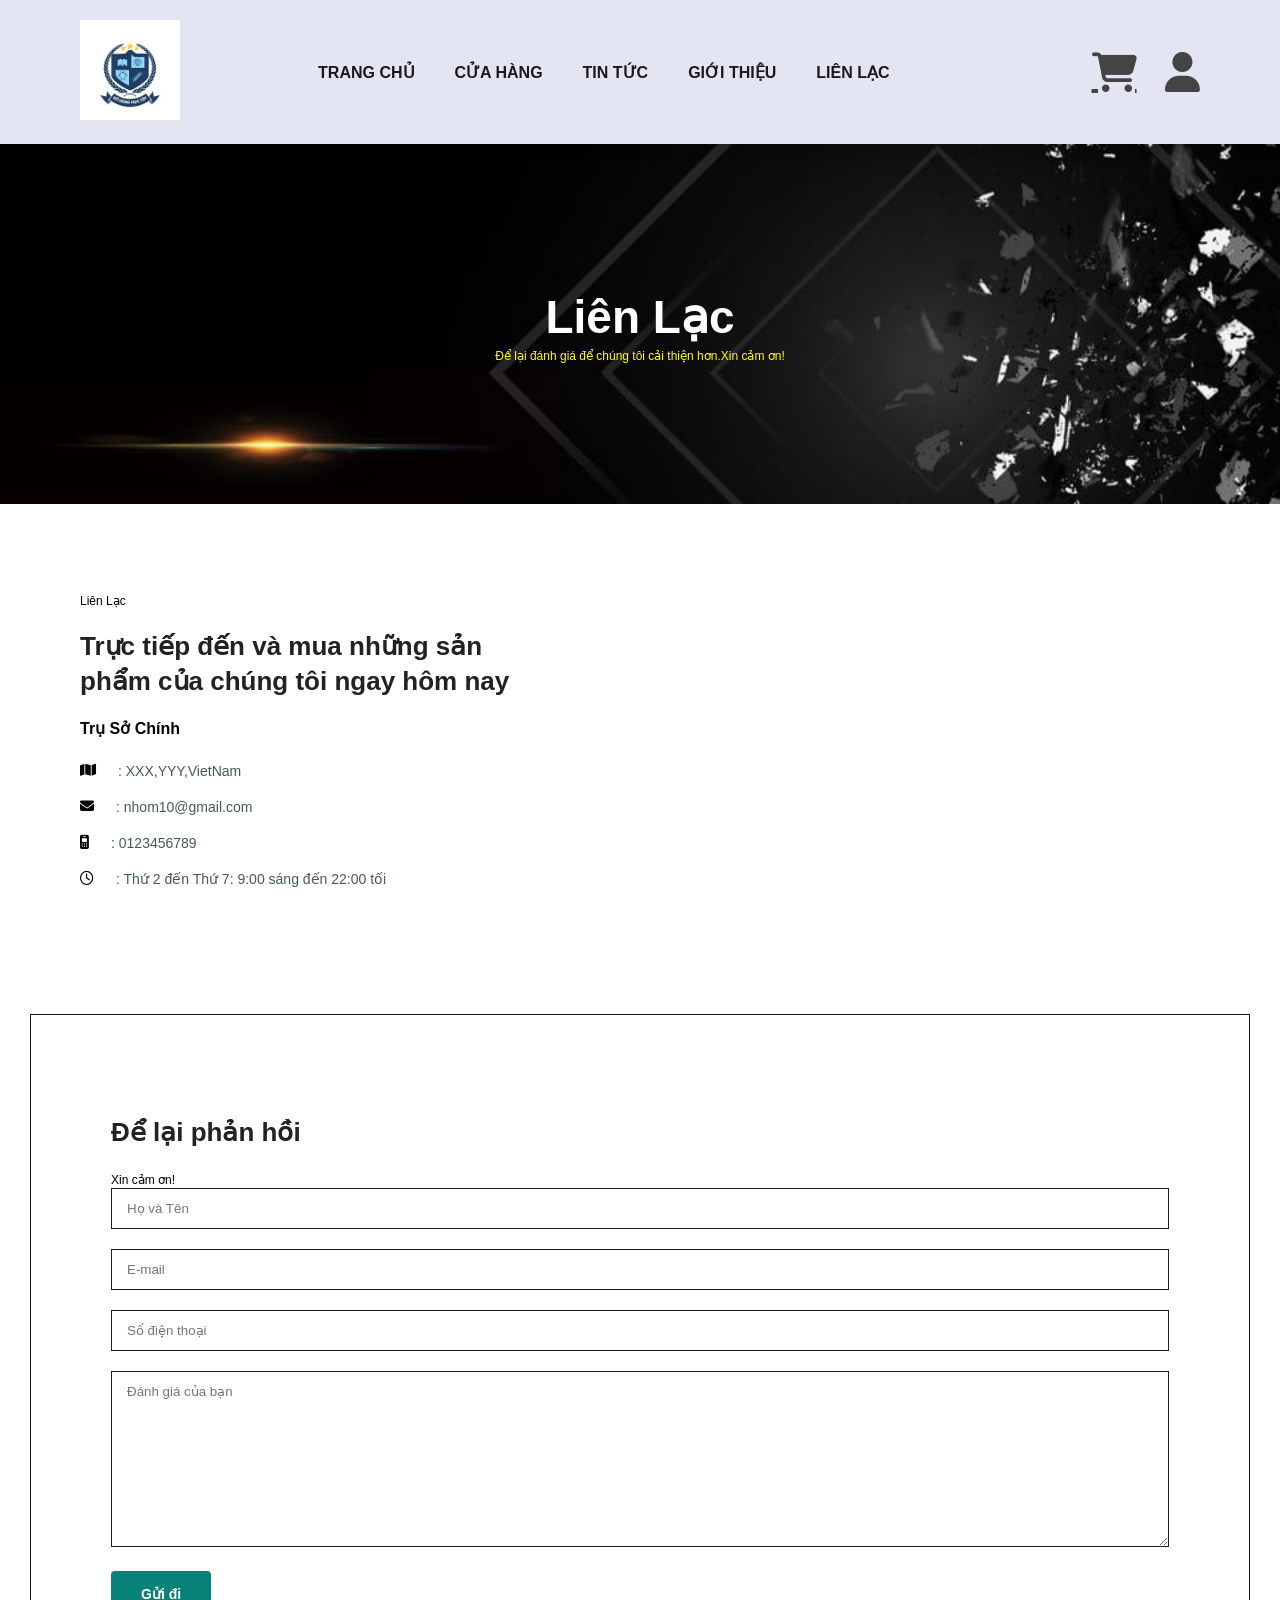
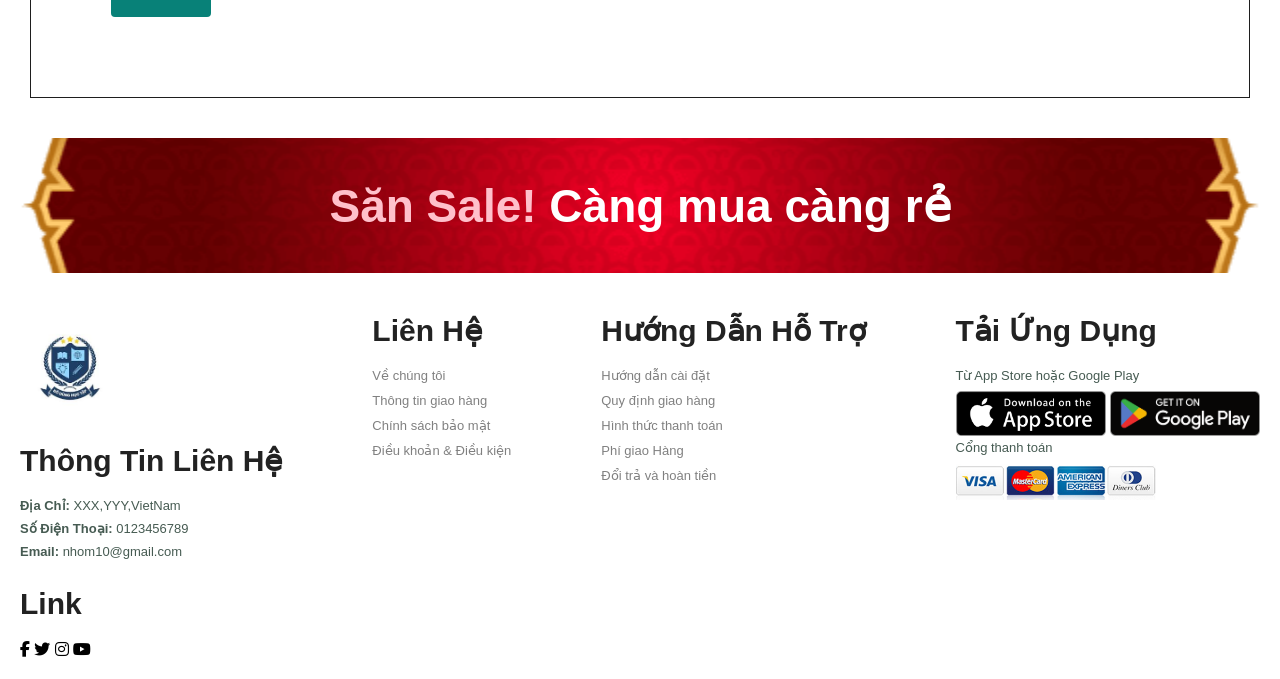
<file: contact.html>
<!doctype html>
<html lang="en">
  <head>
    <meta charset="UTF-8" />
    <meta name="viewport" content="width=device-width, initial-scale=1.0" />
    <link
      rel="stylesheet"
      href="https://cdnjs.cloudflare.com/ajax/libs/font-awesome/6.2.0/css/all.min.css"
    />
    <title>NHOM 10 STORE</title>
    <link rel="stylesheet" href="style.css" />
  </head>
  <body>
    <!--Start Login-->
    <div class="login-form-container">
      <div id="close-login-btn" class="fas fa-times"></div>
      <form action="">
        <h3>Sign In</h3>
        <span>username</span>
        <input
          type="email"
          name=""
          class="box"
          placeholder="enter your email"
          id=""
        />
        <span>password</span>
        <input
          type="password"
          name=""
          class="box"
          placeholder="enter your password"
          id=""
        />
        <div class="checkbox">
          <input type="checkbox" name="" id="remember=me" />
          <label for="remember-me">remember me</label>
        </div>
        <input type="submit" value="sign in" class="btn" />
        <p>forget password ? <a href="#">click here</a></p>
        <p>don't have an account ? <a href="#">create one</a></p>
      </form>
    </div>
    <section id="header">
      <a href="#"><img src="img/logo.png" class="logo" /></a>
      <div>
        <ul id="navbar">
          <li><a href="index.html">TRANG CHỦ</a></li>
          <li><a href="shop.html">CỬA HÀNG</a></li>
          <li><a href="blog.html">TIN TỨC</a></li>
          <li><a href="about.html">GIỚI THIỆU</a></li>
          <li><a class="active" href="contact.html">LIÊN LẠC</a></li>
          <li id="lg-bag"></li>
          <a href="#" id="close"><i class="fa-solid fa-xmark"></i></a>
        </ul>
      </div>
      <div id="mobile">
        <i id="bar" class="fas fa-outdent"></i>
      </div>
      <div class="icon">
        <a href="cart.html" class="fas fa-shopping-cart"></a>
        <div id="login-btn" class="fas fa-user"></div>
      </div>
    </section>
    <!--TRANG CHỦ-->
    <section id="page-header" class="contact-header">
      <h2>Liên Lạc</h2>
      <p>Để lại đánh giá để chúng tôi cải thiện hơn.Xin cảm ơn!</p>
    </section>
    <!--lienlac-->
    <section id="contact-details" class="section-p1">
      <div class="details">
        <span>Liên Lạc</span>
        <h2>Trực tiếp đến và mua những sản phẩm của chúng tôi ngay hôm nay</h2>
        <h3>Trụ Sở Chính</h3>
        <div>
          <li>
            <i class="fa-solid fa-map"></i>
            <p>: XXX,YYY,VietNam</p>
          </li>
          <li>
            <i class="fa-solid fa-envelope"></i>
            <p>: nhom10@gmail.com</p>
          </li>
          <li>
            <i class="fa-solid fa-mobile-retro"></i>
            <p>: 0123456789</p>
          </li>
          <li>
            <i class="far fa-clock"></i>
            <p>: Thứ 2 đến Thứ 7: 9:00 sáng đến 22:00 tối</p>
          </li>
        </div>
      </div>
      <div class="map">
        <iframe
          src="https://www.google.com/maps/embed?pb=!1m18!1m12!1m3!1d476855.7378858722!2d105.32239075761464!3d20.97517492399819!2m3!1f0!2f0!3f0!3m2!1i1024!2i768!4f13.1!3m3!1m2!1s0x3135ab9bd9861ca1%3A0xe7887f7b72ca17a9!2zSMOgIE7hu5lpLCBWaeG7h3QgTmFt!5e0!3m2!1svi!2s!4v1781040070861!5m2!1svi!2s"
          width="600"
          height="450"
          style="border: 0"
          allowfullscreen=""
          loading="lazy"
          referrerpolicy="no-referrer-when-downgrade"
        ></iframe>
      </div>
    </section>
    <!--form-->
    <section id="form-details">
      <form action="">
        <h2>Để lại phản hồi</h2>
        <span>Xin cảm ơn!</span>
        <input type="text" placeholder="Họ và Tên" />
        <input type="text" placeholder="E-mail" />
        <input type="text" placeholder="Số điện thoại" />
        <textarea
          name=""
          id=""
          cols="30"
          rows="10"
          placeholder="Đánh giá của bạn"
        ></textarea>
        <button class="normal">Gửi đi</button>
      </form>
    </section>

    <!--letter-->

    <section id="banner1" class="section-m1">
      <h2><span>Săn Sale!</span> Càng mua càng rẻ</h2>
    </section>
    <!--cuoitrang-->
    <footer id="section-p1">
      <div class="col">
        <img class="logo" src="img/logo.png" />
        <h4>Thông Tin Liên Hệ</h4>
        <p><strong>Địa Chỉ:</strong> XXX,YYY,VietNam</p>
        <p><strong>Số Điện Thoại:</strong> 0123456789</p>
        <p><strong>Email:</strong> nhom10@gmail.com</p>
        <div class="follow">
          <h4>Link</h4>
          <div class="icon">
            <i class="fab fa-facebook-f"></i>
            <i class="fab fa-twitter"></i>
            <i class="fab fa-instagram"></i>
            <i class="fab fa-youtube"></i>
          </div>
        </div>
      </div>
      <div class="col">
        <h4>Liên Hệ</h4>
        <a href="#">Về chúng tôi</a>
        <a href="#">Thông tin giao hàng</a>
        <a href="#">Chính sách bảo mật</a>
        <a href="#">Điều khoản & Điều kiện</a>
      </div>
      <div class="col">
        <h4>Hướng Dẫn Hỗ Trợ</h4>
        <a href="#">Hướng dẫn cài đặt</a>
        <a href="#">Quy định giao hàng</a>
        <a href="#">Hình thức thanh toán</a>
        <a href="#">Phí giao Hàng</a>
        <a href="#">Đổi trả và hoàn tiền</a>
      </div>
      <div class="col install">
        <h4>Tải Ứng Dụng</h4>
        <p>Từ App Store hoặc Google Play</p>
        <div class="row">
          <img src="img/feature/app.png" width="150px" />
          <img src="img/feature/play.png" width="150px" />
        </div>
        <p>Cổng thanh toán</p>
        <img src="img/feature/tt.png" width="200px" />
      </div>
    </footer>
  </body>
</html>
</file>
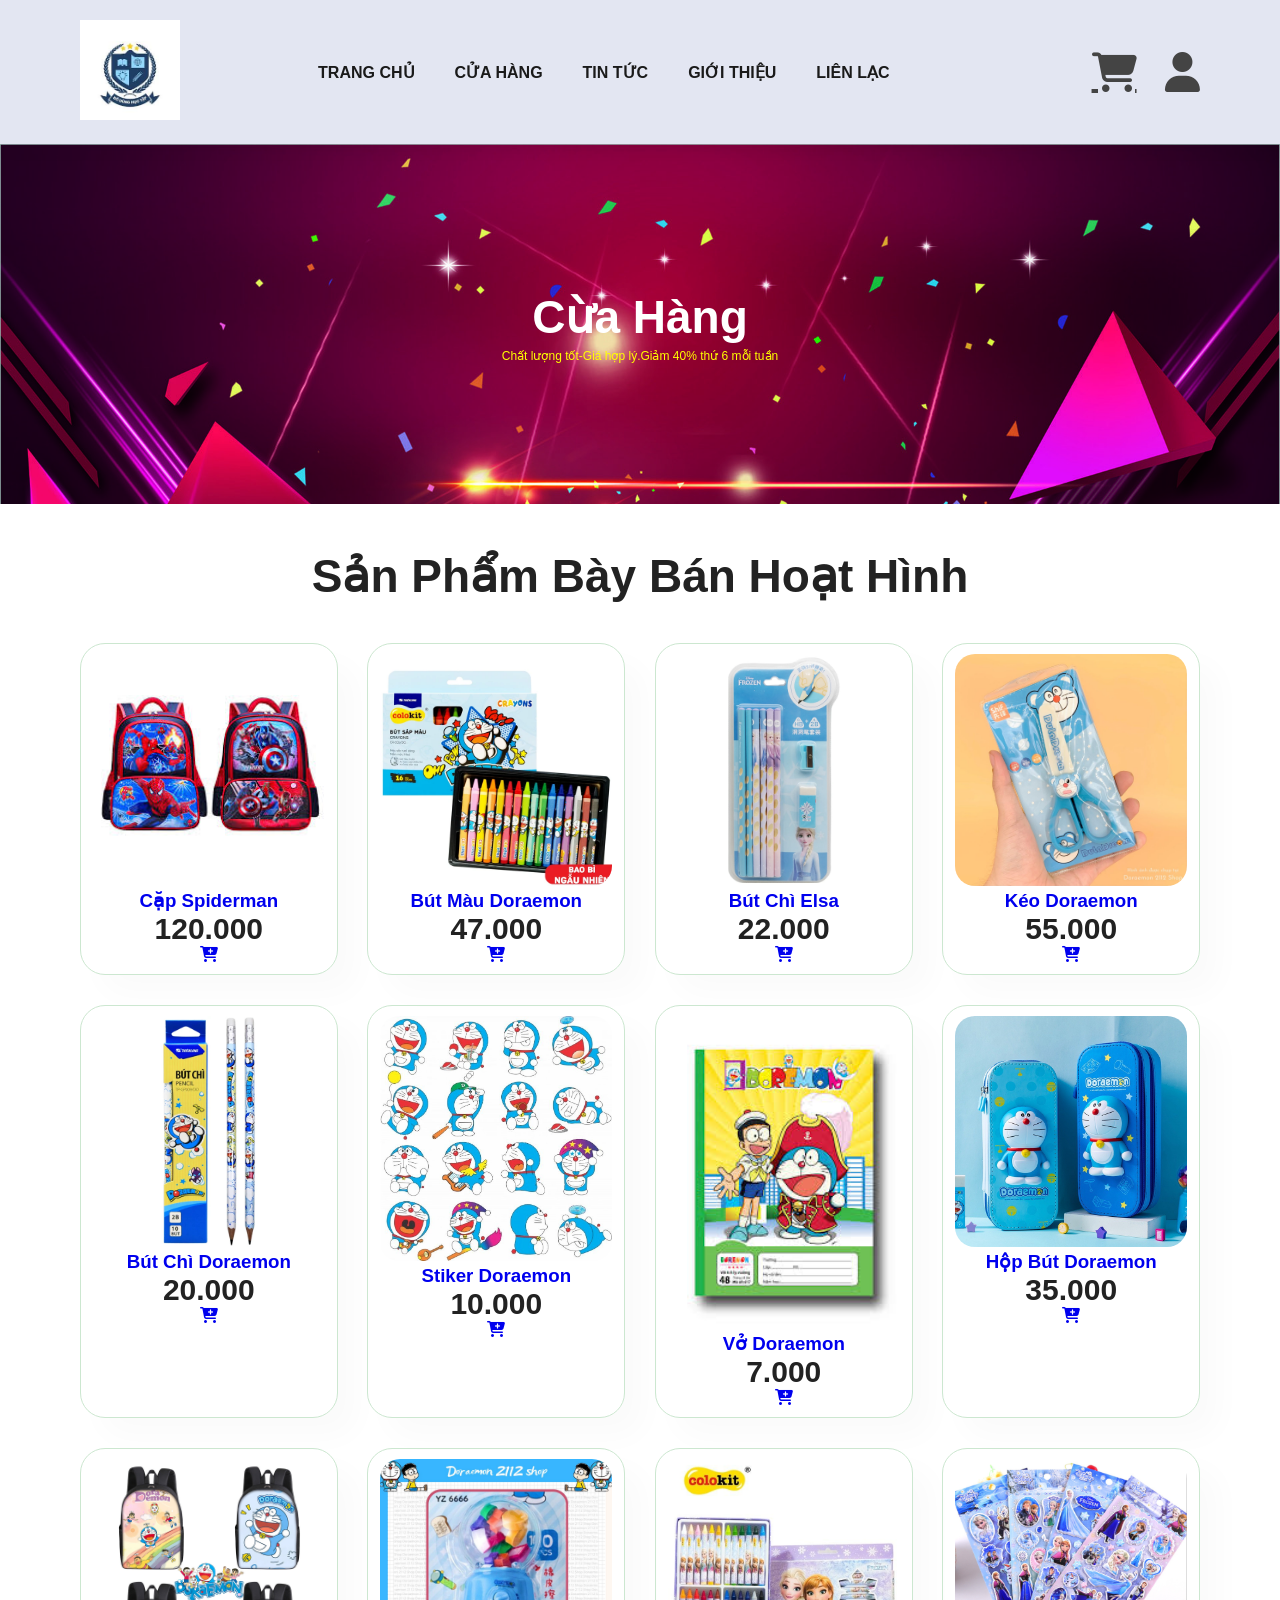
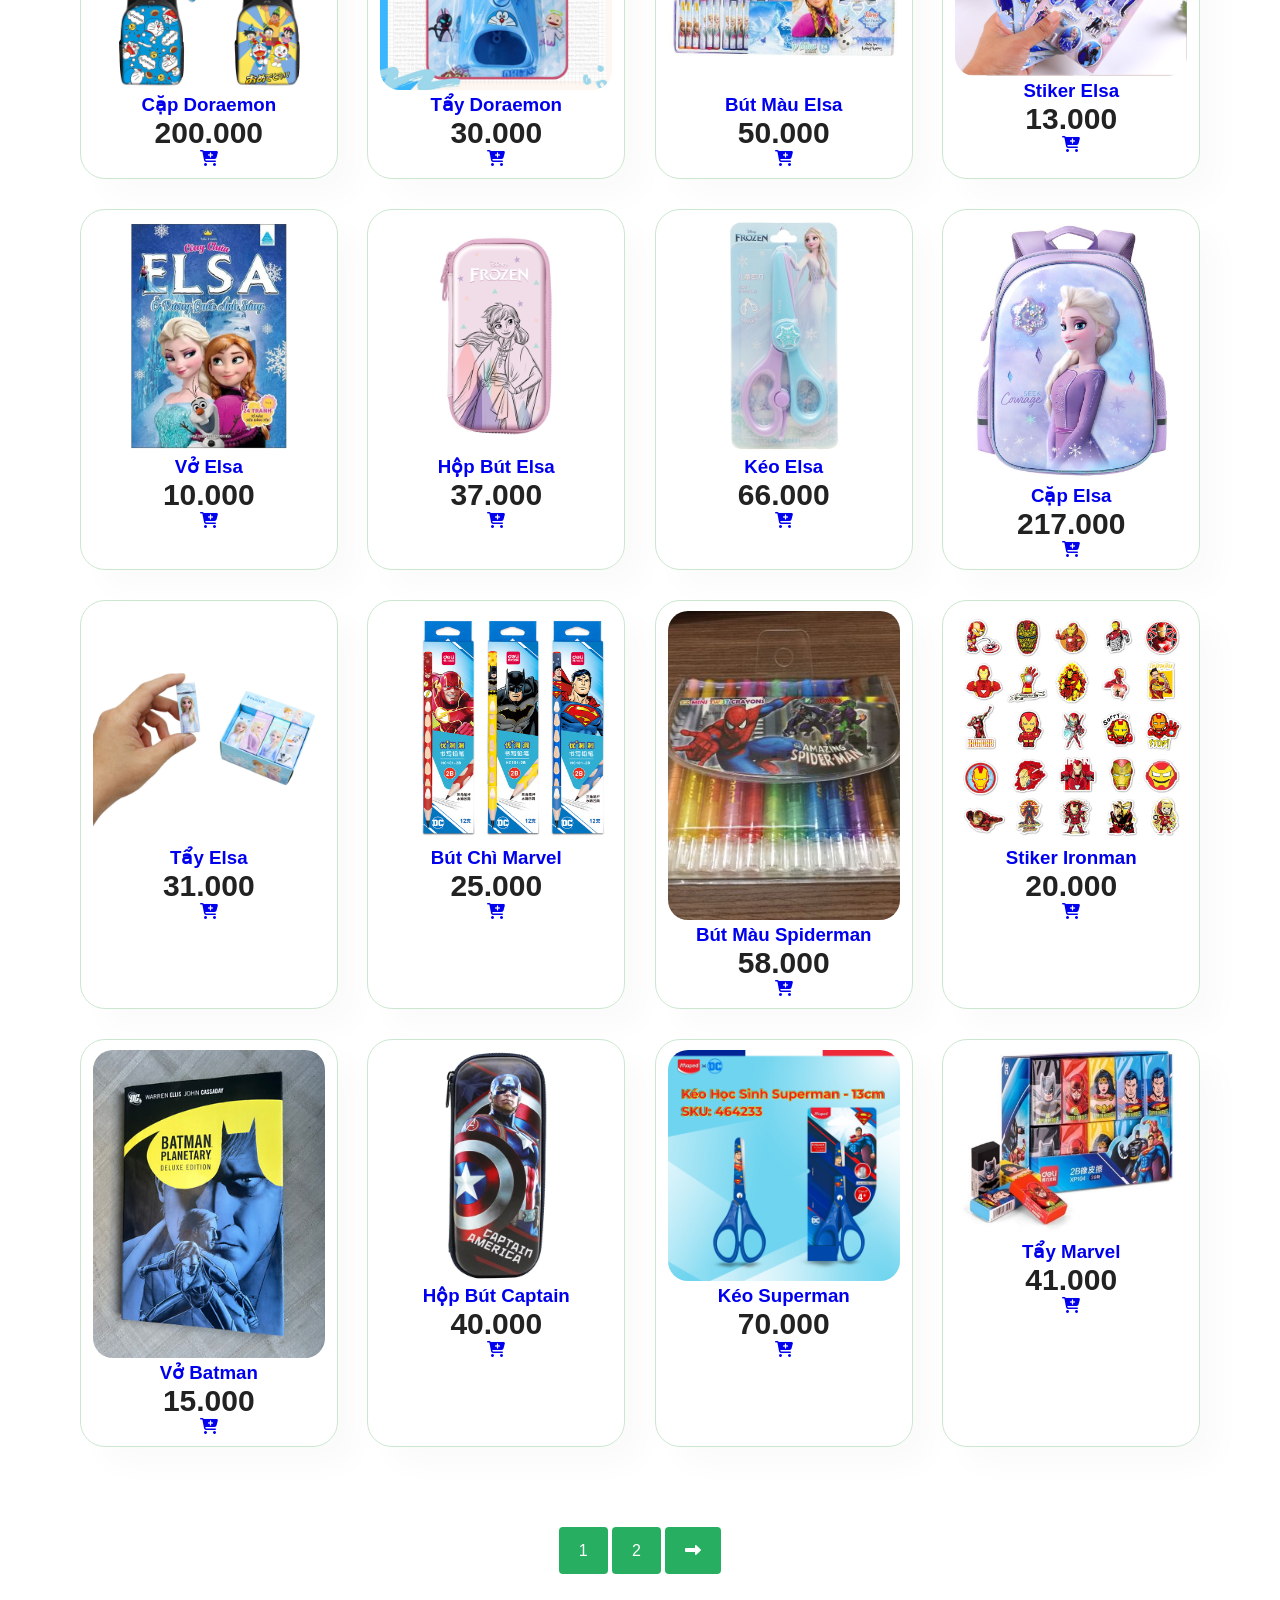
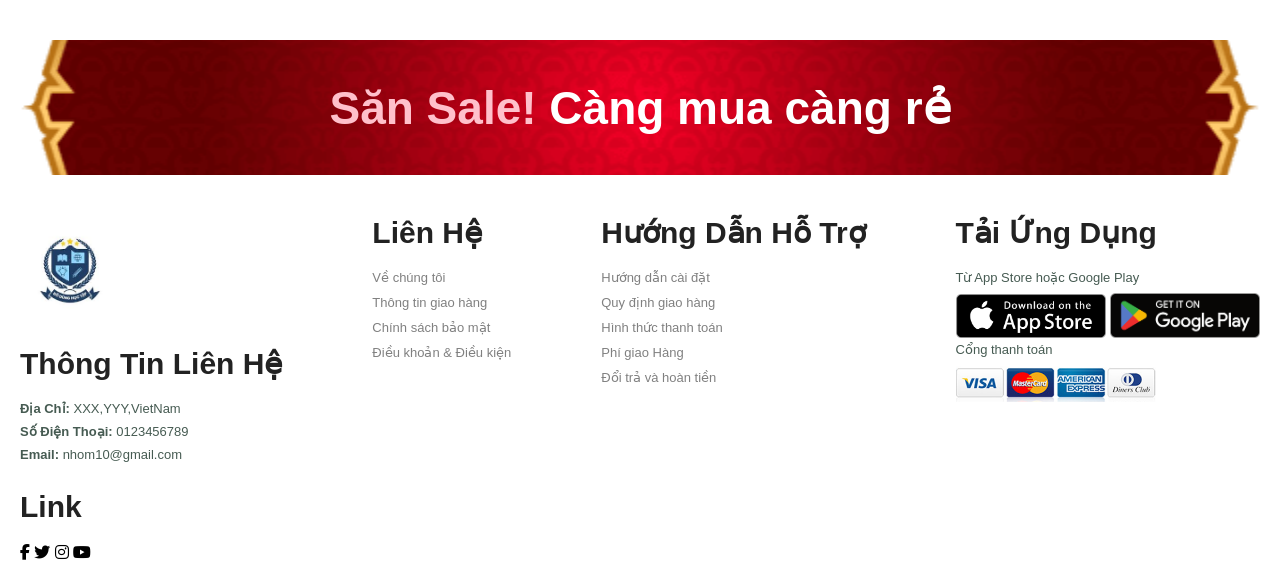
<file: shop.html>
<!doctype html>
<html lang="en">
  <head>
    <meta charset="UTF-8" />
    <meta name="viewport" content="width=device-width, initial-scale=1.0" />
    <link
      rel="stylesheet"
      href="https://cdnjs.cloudflare.com/ajax/libs/font-awesome/6.2.0/css/all.min.css"
    />
    <title>NHOM 10 STORE</title>
    <link rel="stylesheet" href="style.css" />
  </head>
  <body>
    <!--Start Login-->
    <div class="login-form-container">
      <div id="close-login-btn" class="fas fa-times"></div>
      <form action="">
        <h3>Sign In</h3>
        <span>username</span>
        <input
          type="email"
          name=""
          class="box"
          placeholder="enter your email"
          id=""
        />
        <span>password</span>
        <input
          type="password"
          name=""
          class="box"
          placeholder="enter your password"
          id=""
        />
        <div class="checkbox">
          <input type="checkbox" name="" id="remember=me" />
          <label for="remember-me">remember me</label>
        </div>
        <input type="submit" value="sign in" class="btn" />
        <p>forget password ? <a href="#">click here</a></p>
        <p>don't have an account ? <a href="#">create one</a></p>
      </form>
    </div>
    <section id="header">
      <a href="#"><img src="img/logo.png" class="logo" /></a>
      <div>
        <ul id="navbar">
          <li><a href="index.html">TRANG CHỦ</a></li>
          <li><a class="active" href="shop.html">CỬA HÀNG</a></li>
          <li><a href="blog.html">TIN TỨC</a></li>
          <li><a href="about.html">GIỚI THIỆU</a></li>
          <li><a href="contact.html">LIÊN LẠC</a></li>
          <li id="lg-bag"></li>
          <a href="#" id="close"><i class="fa-solid fa-xmark"></i></a>
        </ul>
      </div>
      <div id="mobile">
        <i id="bar" class="fas fa-outdent"></i>
      </div>
      <div class="icon">
        <a href="cart.html" class="fas fa-shopping-cart"></a>
        <div id="login-btn" class="fas fa-user"></div>
      </div>
    </section>
    <!--TRANG CHỦ-->
    <section id="page-header">
      <h2>Cừa Hàng</h2>
      <p>Chất lượng tốt-Giá hợp lý.Giảm 40% thứ 6 mỗi tuần</p>
    </section>
    <!--SP noi bat-->
    <section id="product1" class="section-p1">
      <h2>Sản Phẩm Bày Bán Hoạt Hình</h2>
      <div class="pro-container">
        <div class="pro">
          <a href="details.html?id=1">
            <img src="img/cap.png" />
            <div class="des">
              <h3>Cặp Spiderman</h3>
              <h4>120.000</h4>
            </div>
          </a>
          <a href="#"><i class="fa-solid fa-cart-plus cart"></i></a>
        </div>
        <div class="pro">
          <a href="details.html?id=2">
            <img src="img/butmau.jpg" />
            <div class="des">
              <h3>Bút Màu Doraemon</h3>
              <h4>47.000</h4>
            </div>
          </a>
          <a href="#"><i class="fa-solid fa-cart-plus cart"></i></a>
        </div>
        <div class="pro">
          <a href="details.html?id=3">
            <img src="ct/el1.jpg" />
            <div class="des">
              <h3>Bút Chì Elsa</h3>
              <h4>22.000</h4>
            </div>
          </a>
          <a href="#"><i class="fa-solid fa-cart-plus cart"></i></a>
        </div>
        <div class="pro">
          <a href="details.html?id=4">
            <img src="img/keo.jpg" />
            <div class="des">
              <h3>Kéo Doraemon</h3>
              <h4>55.000</h4>
            </div>
          </a>
          <a href="#"><i class="fa-solid fa-cart-plus cart"></i></a>
        </div>
        <div class="pro">
          <a href="details.html?id=5">
            <img src="img/but.jpg" />
            <div class="des">
              <h3>Bút Chì Doraemon</h3>
              <h4>20.000</h4>
            </div>
          </a>
          <a href="#"><i class="fa-solid fa-cart-plus cart"></i></a>
        </div>
        <div class="pro">
          <a href="details.html?id=6">
            <img src="img/stk.jpg" />
            <div class="des">
              <h3>Stiker Doraemon</h3>
              <h4>10.000</h4>
            </div>
          </a>
          <a href="#"><i class="fa-solid fa-cart-plus cart"></i></a>
        </div>
        <div class="pro">
          <a href="details.html?id=7">
            <img src="img/vod.png" />
            <div class="des">
              <h3>Vở Doraemon</h3>
              <h4>7.000</h4>
            </div>
          </a>
          <a href="#"><i class="fa-solid fa-cart-plus cart"></i></a>
        </div>
        <div class="pro">
          <a href="details.html?id=8">
            <img src="img/hopb.png" />
            <div class="des">
              <h3>Hộp Bút Doraemon</h3>
              <h4>35.000</h4>
            </div>
          </a>
          <a href="#"><i class="fa-solid fa-cart-plus cart"></i></a>
        </div>
        <div class="pro">
          <a href="details.html?id=9">
            <img src="img/capdo.jpg" />
            <div class="des">
              <h3>Cặp Doraemon</h3>
              <h4>200.000</h4>
            </div>
          </a>
          <a href="#"><i class="fa-solid fa-cart-plus cart"></i></a>
        </div>
        <div class="pro">
          <a href="details.html?id=10">
            <img src="img/tay.jpg" />
            <div class="des">
              <h3>Tẩy Doraemon</h3>
              <h4>30.000</h4>
            </div>
          </a>
          <a href="#"><i class="fa-solid fa-cart-plus cart"></i></a>
        </div>
        <div class="pro">
          <a href="details.html?id=11">
            <img src="ct/el2.jpg" />
            <div class="des">
              <h3>Bút Màu Elsa</h3>
              <h4>50.000</h4>
            </div>
          </a>
          <a href="#"><i class="fa-solid fa-cart-plus cart"></i></a>
        </div>
        <div class="pro">
          <a href="details.html?id=12">
            <img src="ct/el3.jpg" />
            <div class="des">
              <h3>Stiker Elsa</h3>
              <h4>13.000</h4>
            </div>
          </a>
          <a href="#"><i class="fa-solid fa-cart-plus cart"></i></a>
        </div>
        <div class="pro">
          <a href="details.html?id=13">
            <img src="ct/el7.png" />
            <div class="des">
              <h3>Vở Elsa</h3>
              <h4>10.000</h4>
            </div>
          </a>

          <a href="#"><i class="fa-solid fa-cart-plus cart"></i></a>
        </div>
        <div class="pro">
          <a href="details.html?id=14">
            <img src="ct/el8.png" />
            <div class="des">
              <h3>Hộp Bút Elsa</h3>
              <h4>37.000</h4>
            </div>
          </a>
          <a href="#"><i class="fa-solid fa-cart-plus cart"></i></a>
        </div>
        <div class="pro">
          <a href="details.html?id=15">
            <img src="ct/el4.jpg" />
            <div class="des">
              <h3>Kéo Elsa</h3>
              <h4>66.000</h4>
            </div>
          </a>
          <a href="#"><i class="fa-solid fa-cart-plus cart"></i></a>
        </div>
        <div class="pro">
          <a href="details.html?id=16">
            <img src="ct/el5.jpg" />
            <div class="des">
              <h3>Cặp Elsa</h3>
              <h4>217.000</h4>
            </div>
          </a>
          <a href="#"><i class="fa-solid fa-cart-plus cart"></i></a>
        </div>
        <div class="pro">
          <a href="details.html?id=17">
            <img src="ct/el6.jpg" />
            <div class="des">
              <h3>Tẩy Elsa</h3>
              <h4>31.000</h4>
            </div>
          </a>
          <a href="#"><i class="fa-solid fa-cart-plus cart"></i></a>
        </div>
        <div class="pro">
          <a href="details.html?id=18">
            <img src="ah/ah1.jpg" />
            <div class="des">
              <h3>Bút Chì Marvel</h3>
              <h4>25.000</h4>
            </div>
          </a>
          <a href="#"><i class="fa-solid fa-cart-plus cart"></i></a>
        </div>
        <div class="pro">
          <a href="details.html?id=19">
            <img src="ah/ah2.jpg" />
            <div class="des">
              <h3>Bút Màu Spiderman</h3>
              <h4>58.000</h4>
            </div>
          </a>
          <a href="#"><i class="fa-solid fa-cart-plus cart"></i></a>
        </div>
        <div class="pro">
          <a href="details.html?id=20">
            <img src="ah/ah3.jpg" />
            <div class="des">
              <h3>Stiker Ironman</h3>
              <h4>20.000</h4>
            </div>
          </a>
          <a href="#"><i class="fa-solid fa-cart-plus cart"></i></a>
        </div>
        <div class="pro">
          <a href="details.html?id=21">
            <img src="ah/ah.png" />
            <div class="des">
              <h3>Vở Batman</h3>
              <h4>15.000</h4>
            </div>
          </a>
          <a href="#"><i class="fa-solid fa-cart-plus cart"></i></a>
        </div>
        <div class="pro">
          <a href="details.html?id=22">
            <img src="ah/ah6.pmng.webp" />
            <div class="des">
              <h3>Hộp Bút Captain</h3>
              <h4>40.000</h4>
            </div>
          </a>
          <a href="#"><i class="fa-solid fa-cart-plus cart"></i></a>
        </div>
        <div class="pro">
          <a href="details.html?id=23">
            <img src="ah/ah4.jpg" />
            <div class="des">
              <h3>Kéo Superman</h3>
              <h4>70.000</h4>
            </div>
          </a>
          <a href="#"><i class="fa-solid fa-cart-plus cart"></i></a>
        </div>
        <div class="pro">
          <a href="details.html?id=24">
            <img src="ah/ah5.jpg" />
            <div class="des">
              <h3>Tẩy Marvel</h3>
              <h4>41.000</h4>
            </div>
          </a>
          <a href="#"><i class="fa-solid fa-cart-plus cart"></i></a>
        </div>
      </div>
    </section>
    <script src="script/script.js"></script>
    <!--phantrang-->
    <section id="pagination" class="section-p1">
      <a href="shop.html">1</a>
      <a href="shop2.html">2</a>
      <a href="shop2.html"><i class="fa fa-long-arrow-alt-right"></i></a>
    </section>
    <!--letter-->
    <section id="banner1" class="section-m1">
      <h2><span>Săn Sale!</span> Càng mua càng rẻ</h2>
    </section>
    <!--cuoitrang-->
    <footer id="section-p1">
      <div class="col">
        <img class="logo" src="img/logo.png" />
        <h4>Thông Tin Liên Hệ</h4>
        <p><strong>Địa Chỉ:</strong> XXX,YYY,VietNam</p>
        <p><strong>Số Điện Thoại:</strong> 0123456789</p>
        <p><strong>Email:</strong> nhom10@gmail.com</p>
        <div class="follow">
          <h4>Link</h4>
          <div class="icon">
            <i class="fab fa-facebook-f"></i>
            <i class="fab fa-twitter"></i>
            <i class="fab fa-instagram"></i>
            <i class="fab fa-youtube"></i>
          </div>
        </div>
      </div>
      <div class="col">
        <h4>Liên Hệ</h4>
        <a href="#">Về chúng tôi</a>
        <a href="#">Thông tin giao hàng</a>
        <a href="#">Chính sách bảo mật</a>
        <a href="#">Điều khoản & Điều kiện</a>
      </div>
      <div class="col">
        <h4>Hướng Dẫn Hỗ Trợ</h4>
        <a href="#">Hướng dẫn cài đặt</a>
        <a href="#">Quy định giao hàng</a>
        <a href="#">Hình thức thanh toán</a>
        <a href="#">Phí giao Hàng</a>
        <a href="#">Đổi trả và hoàn tiền</a>
      </div>
      <div class="col install">
        <h4>Tải Ứng Dụng</h4>
        <p>Từ App Store hoặc Google Play</p>
        <div class="row">
          <img src="img/feature/app.png" width="150px" />
          <img src="img/feature/play.png" width="150px" />
        </div>
        <p>Cổng thanh toán</p>
        <img src="img/feature/tt.png" width="200px" />
      </div>
    </footer>
  </body>
</html>
</file>
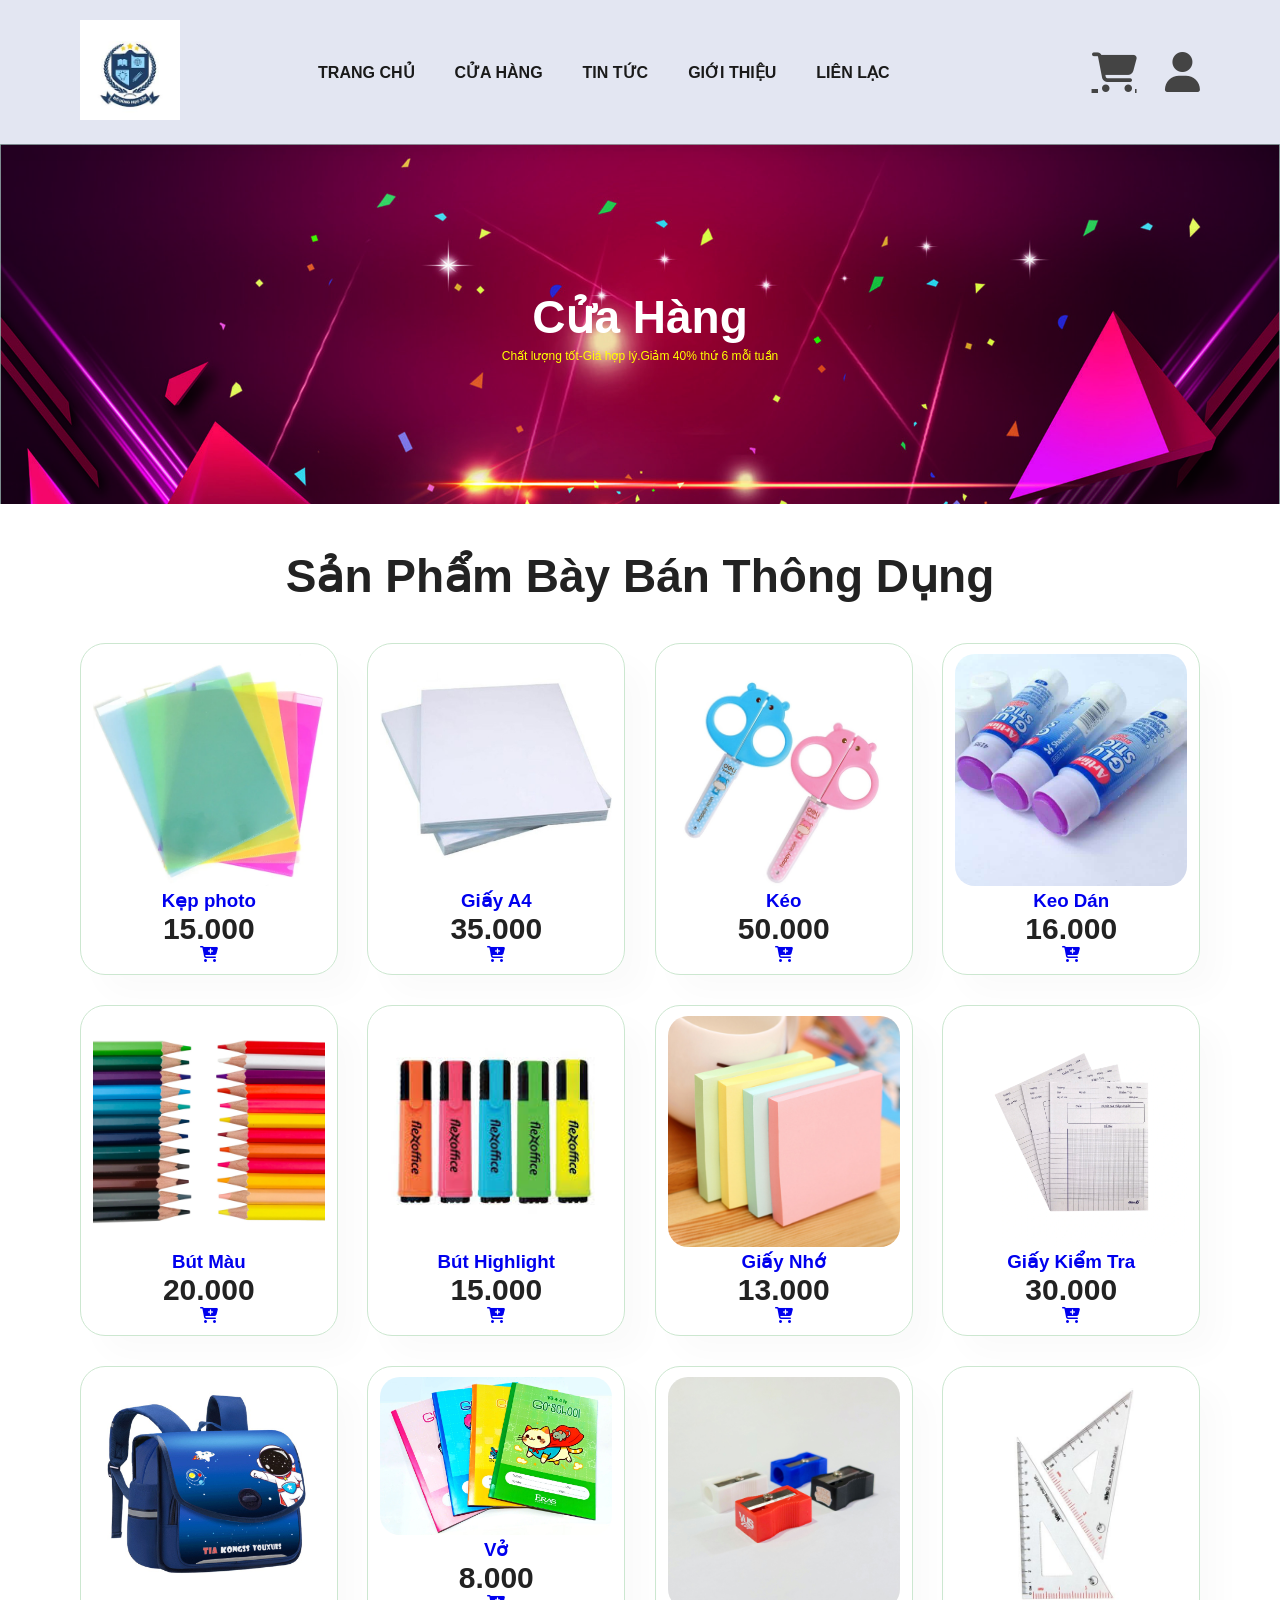
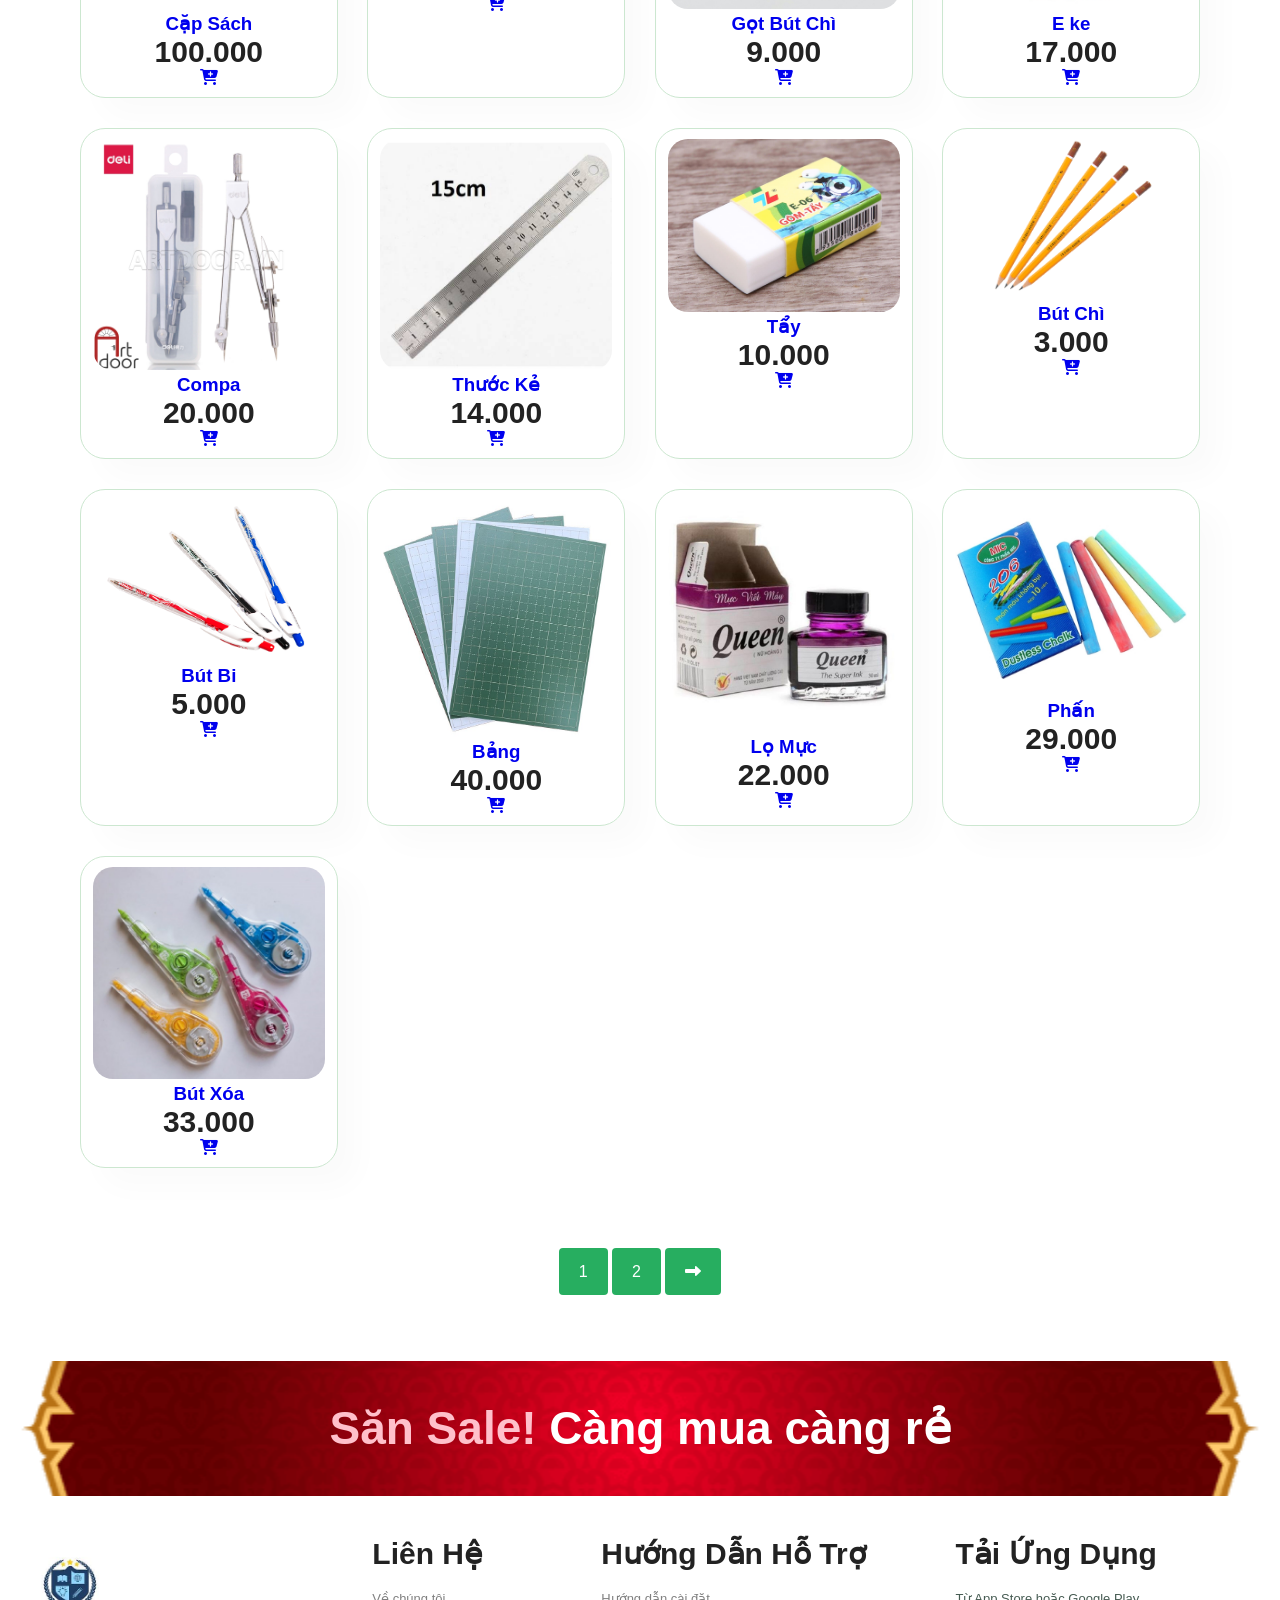
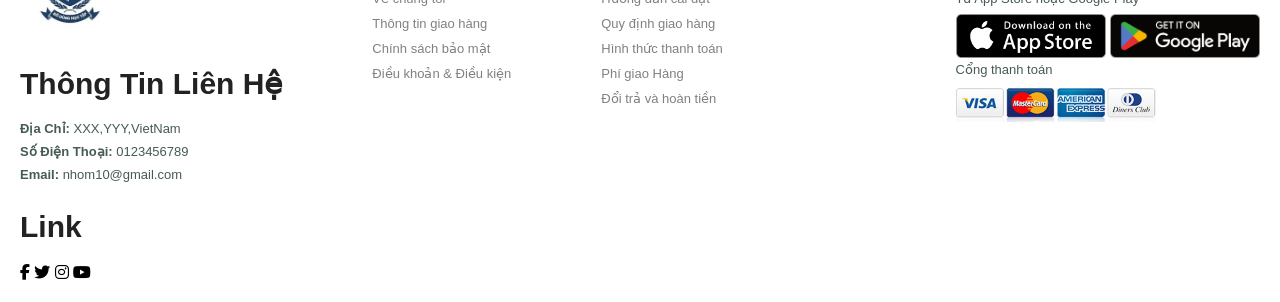
<file: shop2.html>
<!doctype html>
<html lang="en">
  <head>
    <meta charset="UTF-8" />
    <meta name="viewport" content="width=device-width, initial-scale=1.0" />
    <link
      rel="stylesheet"
      href="https://cdnjs.cloudflare.com/ajax/libs/font-awesome/6.2.0/css/all.min.css"
    />
    <title>NHOM 10 STORE</title>
    <link rel="stylesheet" href="style.css" />
  </head>
  <body>
    <!--Start Login-->
    <div class="login-form-container">
      <div id="close-login-btn" class="fas fa-times"></div>
      <form action="">
        <h3>Sign In</h3>
        <span>username</span>
        <input
          type="email"
          name=""
          class="box"
          placeholder="enter your email"
          id=""
        />
        <span>password</span>
        <input
          type="password"
          name=""
          class="box"
          placeholder="enter your password"
          id=""
        />
        <div class="checkbox">
          <input type="checkbox" name="" id="remember=me" />
          <label for="remember-me">remember me</label>
        </div>
        <input type="submit" value="sign in" class="btn" />
        <p>forget password ? <a href="#">click here</a></p>
        <p>don't have an account ? <a href="#">create one</a></p>
      </form>
    </div>
    <section id="header">
      <a href="#"><img src="img/logo.png" class="logo" /></a>
      <div>
        <ul id="navbar">
          <li><a href="index.html">TRANG CHỦ</a></li>
          <li><a class="active" href="shop.html">CỬA HÀNG</a></li>
          <li><a href="blog.html">TIN TỨC</a></li>
          <li><a href="about.html">GIỚI THIỆU</a></li>
          <li><a href="contact.html">LIÊN LẠC</a></li>
          <li id="lg-bag"></li>
          <a href="#" id="close"><i class="fa-solid fa-xmark"></i></a>
        </ul>
      </div>
      <div id="mobile">
        <i id="bar" class="fas fa-outdent"></i>
      </div>
      <div class="icon">
        <a href="cart.html" class="fas fa-shopping-cart"></a>
        <div id="login-btn" class="fas fa-user"></div>
      </div>
    </section>
    <!--TRANG CHỦ-->
    <section id="page-header">
      <h2>Cửa Hàng</h2>
      <p>Chất lượng tốt-Giá hợp lý.Giảm 40% thứ 6 mỗi tuần</p>
    </section>
    <!--SP noi bat-->
    <section id="product1" class="section-p1">
      <h2>Sản Phẩm Bày Bán Thông Dụng</h2>
      <div class="pro-container">
        <div class="pro">
          <a href="details.html?id=25">
            <img src="ok/a1.png" />
            <div class="des">
              <h3>Kẹp photo</h3>
              <h4>15.000</h4>
            </div>
          </a>
          <a href="#"><i class="fa-solid fa-cart-plus cart"></i></a>
        </div>
        <div class="pro">
          <a href="details.html?id=26">
            <img src="ok/a2.png" />
            <div class="des">
              <h3>Giấy A4</h3>
              <h4>35.000</h4>
            </div>
          </a>
          <a href="#"><i class="fa-solid fa-cart-plus cart"></i></a>
        </div>
        <div class="pro">
          <a href="details.html?id=27">
            <img src="ok/a3.png" />
            <div class="des">
              <h3>Kéo</h3>
              <h4>50.000</h4>
            </div>
          </a>
          <a href="#"><i class="fa-solid fa-cart-plus cart"></i></a>
        </div>
        <div class="pro">
          <a href="details.html?id=28">
            <img src="ok/a4.png" />
            <div class="des">
              <h3>Keo Dán</h3>
              <h4>16.000</h4>
            </div>
          </a>
          <a href="#"><i class="fa-solid fa-cart-plus cart"></i></a>
        </div>
        <div class="pro">
          <a href="details.html?id=29">
            <img src="ok/a5.png" />
            <div class="des">
              <h3>Bút Màu</h3>
              <h4>20.000</h4>
            </div>
          </a>
          <a href="#"><i class="fa-solid fa-cart-plus cart"></i></a>
        </div>
        <div class="pro">
          <a href="details.html?id=30">
            <img src="ok/a6.png" />
            <div class="des">
              <h3>Bút Highlight</h3>
              <h4>15.000</h4>
            </div>
          </a>
          <a href="#"><i class="fa-solid fa-cart-plus cart"></i></a>
        </div>
        <div class="pro">
          <a href="details.html?id=31">
            <img src="ok/a7.png" />
            <div class="des">
              <h3>Giấy Nhớ</h3>
              <h4>13.000</h4>
            </div>
          </a>
          <a href="#"><i class="fa-solid fa-cart-plus cart"></i></a>
        </div>
        <div class="pro">
          <a href="details.html?id=32">
            <img src="ok/a8.png" />
            <div class="des">
              <h3>Giấy Kiểm Tra</h3>
              <h4>30.000</h4>
            </div>
          </a>
          <a href="#"><i class="fa-solid fa-cart-plus cart"></i></a>
        </div>
        <div class="pro">
          <a href="details.html?id=33">
            <img src="ok/a9.png" />
            <div class="des">
              <h3>Cặp Sách</h3>
              <h4>100.000</h4>
            </div>
          </a>
          <a href="#"><i class="fa-solid fa-cart-plus cart"></i></a>
        </div>
        <div class="pro">
          <a href="details.html?id=34">
            <img src="ok/a10.png" />
            <div class="des">
              <h3>Vở</h3>
              <h4>8.000</h4>
            </div>
          </a>
          <a href="#"><i class="fa-solid fa-cart-plus cart"></i></a>
        </div>
        <div class="pro">
          <a href="details.html?id=35">
            <img src="ok/a11.png" />
            <div class="des">
              <h3>Gọt Bút Chì</h3>
              <h4>9.000</h4>
            </div>
          </a>
          <a href="#"><i class="fa-solid fa-cart-plus cart"></i></a>
        </div>
        <div class="pro">
          <a href="details.html?id=36">
            <img src="ok/a12.png" />
            <div class="des">
              <h3>E ke</h3>
              <h4>17.000</h4>
            </div>
          </a>
          <a href="#"><i class="fa-solid fa-cart-plus cart"></i></a>
        </div>
        <div class="pro">
          <a href="details.html?id=37">
            <img src="ok/a13.png" />
            <div class="des">
              <h3>Compa</h3>
              <h4>20.000</h4>
            </div>
          </a>
          <a href="#"><i class="fa-solid fa-cart-plus cart"></i></a>
        </div>
        <div class="pro">
          <a href="details.html?id=38">
            <img src="ok/a14.png" />
            <div class="des">
              <h3>Thước Kẻ</h3>
              <h4>14.000</h4>
            </div>
          </a>
          <a href="#"><i class="fa-solid fa-cart-plus cart"></i></a>
        </div>
        <div class="pro">
          <a href="details.html?id=39">
            <img src="ok/a15.png" />
            <div class="des">
              <h3>Tẩy</h3>
              <h4>10.000</h4>
            </div>
          </a>
          <a href="#"><i class="fa-solid fa-cart-plus cart"></i></a>
        </div>
        <div class="pro">
          <a href="details.html?id=40">
            <img src="ok/a16.png" />
            <div class="des">
              <h3>Bút Chì</h3>
              <h4>3.000</h4>
            </div>
          </a>
          <a href="#"><i class="fa-solid fa-cart-plus cart"></i></a>
        </div>
        <div class="pro">
          <a href="details.html?id=41">
            <img src="ok/a17.png" />
            <div class="des">
              <h3>Bút Bi</h3>
              <h4>5.000</h4>
            </div>
          </a>
          <a href="#"><i class="fa-solid fa-cart-plus cart"></i></a>
        </div>
        <div class="pro">
          <a href="details.html?id=42">
            <img src="ok/a18.png" />
            <div class="des">
              <h3>Bảng</h3>
              <h4>40.000</h4>
            </div>
          </a>
          <a href="#"><i class="fa-solid fa-cart-plus cart"></i></a>
        </div>
        <div class="pro">
          <a href="details.html?id=43">
            <img src="ok/a19.png" />
            <div class="des">
              <h3>Lọ Mực</h3>
              <h4>22.000</h4>
            </div>
          </a>
          <a href="#"><i class="fa-solid fa-cart-plus cart"></i></a>
        </div>
        <div class="pro">
          <a href="details.html?id=44">
            <img src="ok/a20.png" />
            <div class="des">
              <h3>Phấn</h3>
              <h4>29.000</h4>
            </div>
          </a>
          <a href="#"><i class="fa-solid fa-cart-plus cart"></i></a>
        </div>
        <div class="pro">
          <a href="details.html?id=45">
            <img src="ok/a21.png" />
            <div class="des">
              <h3>Bút Xóa</h3>
              <h4>33.000</h4>
            </div>
          </a>
          <a href="#"><i class="fa-solid fa-cart-plus cart"></i></a>
        </div>
      </div>
    </section>
    <script src="script/script.js"></script>
    <!--phantrang-->
    <section id="pagination" class="section-p1">
      <a href="shop.html">1</a>
      <a href="shop2.html">2</a>
      <a href="shop2.html"><i class="fa fa-long-arrow-alt-right"></i></a>
    </section>
    <!--letter-->
    <section id="banner1" class="section-m1">
      <h2><span>Săn Sale!</span> Càng mua càng rẻ</h2>
    </section>
    <!--cuoitrang-->
    <footer id="section-p1">
      <div class="col">
        <img class="logo" src="img/logo.png" />
        <h4>Thông Tin Liên Hệ</h4>
        <p><strong>Địa Chỉ:</strong> XXX,YYY,VietNam</p>
        <p><strong>Số Điện Thoại:</strong> 0123456789</p>
        <p><strong>Email:</strong> nhom10@gmail.com</p>
        <div class="follow">
          <h4>Link</h4>
          <div class="icon">
            <i class="fab fa-facebook-f"></i>
            <i class="fab fa-twitter"></i>
            <i class="fab fa-instagram"></i>
            <i class="fab fa-youtube"></i>
          </div>
        </div>
      </div>
      <div class="col">
        <h4>Liên Hệ</h4>
        <a href="#">Về chúng tôi</a>
        <a href="#">Thông tin giao hàng</a>
        <a href="#">Chính sách bảo mật</a>
        <a href="#">Điều khoản & Điều kiện</a>
      </div>
      <div class="col">
        <h4>Hướng Dẫn Hỗ Trợ</h4>
        <a href="#">Hướng dẫn cài đặt</a>
        <a href="#">Quy định giao hàng</a>
        <a href="#">Hình thức thanh toán</a>
        <a href="#">Phí giao Hàng</a>
        <a href="#">Đổi trả và hoàn tiền</a>
      </div>
      <div class="col install">
        <h4>Tải Ứng Dụng</h4>
        <p>Từ App Store hoặc Google Play</p>
        <div class="row">
          <img src="img/feature/app.png" width="150px" />
          <img src="img/feature/play.png" width="150px" />
        </div>
        <p>Cổng thanh toán</p>
        <img src="img/feature/tt.png" width="200px" />
      </div>
    </footer>
  </body>
</html>
</file>
<file: style.css>
:root {
  --green: #27ae60;
  --black: #444;
  --dark-color: #219150;
  --light-color: #666;
  --border: 1rem solid rgba(0, 0, 0, 0.1);
  --border-hover: 1rem solid var(--black);
  --box-shadow: 0 5rem 1rem rgba(0, 0, 0, 0.1);
}
#header .icon div,
#header .icon a {
  font-size: 2.5rem;
  margin-left: 1.5rem;
  color: var(--black);
  cursor: pointer;
}
#header a img {
  height: 100px;
  width: 100px;
}

* {
  margin: 0;
  padding: 0;
  box-sizing: border-box;
  font-family: Arial;
}
h1 {
  font-size: 50px;
  line-height: 64px;
  color: #222;
}
h2 {
  font-size: 46px;
  line-height: 64px;
  color: #222;
}
h4 {
  font-size: 30px;
  color: #222;
}
h6 {
  font-weight: 700px;
  font-size: 12px;
}
p {
  font-size: 12px;
  color: #465b52;
}
.section-p1 {
  padding: 40px 80px;
}
.section-m1 {
  margin: 40px 0;
}
button.normal {
  font-size: 14px;
  font-weight: 600;
  padding: 15px 30px;
  color: #000;
  background-color: #fff;
  border-radius: 4px;
  cursor: pointer;
  border: none;
  outline: none;
  transition: 0.2s;
}
button.white {
  font-size: 14px;
  font-weight: 600;
  padding: 11px 18px;
  color: #fff;
  background-color: transparent;
  cursor: 1px;
  border: solid #fff;
  outline: none;
  transition: 0.2s;
}
body {
  width: 100%;
}
#header {
  display: flex;
  align-items: center;
  justify-content: space-between;
  padding: 20px 80px;
  background: #e3e6f2;
  box-shadow: 0 5px 15px rgba(0, 0, 0, 0.06);
  z-index: 999;
  position: sticky;
  top: 0;
  left: 0;
}
/*start login*/
.login-form-container {
  display: flex;
  align-items: center;
  justify-content: center;
  background: rgba(255, 255, 255, 0.9);
  position: fixed;
  top: 0;
  right: -105%;
  z-index: 1000;
  height: 100%;
  width: 100%;
}
.login-form-container.active {
  right: 0;
}
.login-form-container form {
  background: #fff;
  border: var(--border);
  width: 40rem;
  padding: 2rem;
  box-shadow: var(--box-shadow);
  border-radius: 0.5rem;
  margin: 2rem;
}
.login-form-container form h3 {
  font-size: 2.5rem;
  text-transform: uppercase;
  color: var(--black);
  text-align: center;
}
.login-form-container form span {
  display: block;
  font-size: 1.5rem;
  padding-top: 1rem;
}
.login-form-container form .box {
  width: 100%;
  margin: 0.7rem 0;
  font-size: 1.6rem;
  border: var(--border);
  border-radius: 0.5rem;
  padding: 1rem 1.2rem;
  color: var(--black);
  text-transform: none;
}
.login-form-container form .checkbox label {
  font-size: 1.5rem;
  color: var(--light-color);
  cursor: pointer;
}
.login-form-container form .btn {
  text-align: center;
  width: 100%;
  margin: 1.5rem 0;
}
.login-form-container form p {
  padding-top: 0.8rem;
  color: var(--light-color);
  font-size: 1.5rem;
}
.login-form-container form p a {
  color: var(--green);
  text-decoration: underline;
}
.login-form-container #close-login-btn {
  position: absolute;
  top: 1.5rem;
  right: 2.5rem;
  font-size: 5rem;
  color: var(--black);
  cursor: pointer;
}
/*dang ki*/
.register-form-container {
  display: flex;
  align-items: center;
  justify-content: center;
  background: rgba(255, 255, 255, 0.9);
  position: fixed;
  top: 0;
  right: -105%;
  z-index: 1000;
  height: 100%;
  width: 100%;
}
.register-form-container.active {
  right: 0;
}
.register-form-container form {
  background: #fff;
  border: var(--border);
  width: 40rem;
  padding: 2rem;
  box-shadow: var(--box-shadow);
  border-radius: 0.5rem;
  margin: 2rem;
}
.register-form-container form h3 {
  font-size: 2.5rem;
  text-transform: uppercase;
  color: var(--black);
  text-align: center;
}
.register-form-container form span {
  display: block;
  font-size: 1.5rem;
  padding-top: 1rem;
}
.register-form-container form .box {
  width: 100%;
  margin: 0.7rem 0;
  font-size: 1.6rem;
  border: var(--border);
  border-radius: 0.5rem;
  padding: 1rem 1.2rem;
  color: var(--black);
  text-transform: none;
}
.register-form-container form .checkbox label {
  font-size: 1.5rem;
  color: var(--light-color);
  cursor: pointer;
}
.register-form-container form .btn {
  text-align: center;
  width: 100%;
  margin: 1.5rem 0;
}
.register-form-container form p {
  padding-top: 0.8rem;
  color: var(--light-color);
  font-size: 1.5rem;
}
.register-form-container form p a {
  color: var(--green);
  text-decoration: underline;
}
.register-form-container #close-register-btn {
  position: absolute;
  top: 1.5rem;
  right: 2.5rem;
  font-size: 5rem;
  color: var(--black);
  cursor: pointer;
}
/*logout*/
#logout-btn {
  background: #088178;
  color: #fff;
  border: none;
  padding: 8px 16px;
  border-radius: 20px;
  cursor: pointer;
  font-weight: 600;
  transition: 0.3s;
}

#logout-btn:hover {
  background: #065f59;
}
#navbar {
  display: flex;
  align-items: center;
  justify-content: center;
}
#navbar li {
  list-style: none;
  padding: 0 20px;
  position: relative;
}
#navbar li a {
  text-decoration: none;
  font-size: 16px;
  font-weight: 600;
  color: #1a1a1a;
  transition: 0.3s ease;
}
#mobile {
  display: none;
  align-items: center;
}
#close {
  display: none;
}
/*TRANG CHỦ*/
#text {
  background-image: url("img/text.png");
  height: 90vh;
  width: 100%;
  background-size: cover;
  background-position: top 25% right 0;
  padding: 0 80px;
  display: flex;
  flex-direction: column;
  align-items: flex-start;
  justify-content: center;
}
#text h4 {
  padding-bottom: 15px;
  color: aqua;
}
#text h1 {
  color: red;
}
#text h2 {
  color: green;
}
#text button {
  background-image: url("img/mua.png");
  background-color: transparent;
  color: white;
}

/*product*/
#product1 {
  text-align: center;
}
#product1 .pro-container {
  display: flex;
  justify-content: space-between;
  padding-top: 20px;
  flex-wrap: wrap;
}
#product1 .pro {
  width: 23%;
  min-width: 250px;
  padding: 10px 12px;
  border: 1px solid #cce7d0;
  border-radius: 25px;
  cursor: pointer;
  box-shadow: 20px 20px 30px rgba(0, 0, 0, 0.02);
  margin: 15px 0;
  transition: 0.2s ease;
  position: relative;
}
#product1 .pro:hover {
  box-shadow: 20px 20px 30px rgba(0, 0, 0, 0.06);
}
#product1 .pro img {
  width: 100%;
  border-radius: 20px;
}

/*Banner*/
#banner {
  display: flex;
  flex-direction: column;
  justify-content: center;
  align-items: center;
  text-align: center;
  background-image: url("img/banner.jpg");
  width: 100%;
  height: 25vh;
  background-size: cover;
  background-position: center;
}
#banner h2 span {
  color: red;
}
/*banner nho*/
#sm-banner {
  display: flex;
  justify-content: space-between;
  flex-wrap: wrap;
}
#sm-banner .banner-box {
  display: flex;
  flex-direction: column;
  justify-content: center;
  align-items: flex-start;
  background-image: url("img/feature/nho1.jpg");
  min-width: 640px;
  height: 40vh;
  background-size: cover;
  background-position: center;
  padding: 30px;
}
#sm-banner .banner-box2 {
  background-image: url("img/feature/nho4.jpg");
}
#sm-banner .banner-box2 h4 {
  color: #e3e6f2;
}
#sm-banner .banner-box2 h2 {
  color: #27ae60;
}
#sm-banner .banner-box2 span {
  color: blue;
}
#sm-banner span {
  font-size: 14px;
  font-weight: 500;
  padding-bottom: 15px;
}
#sm-banner .banner-box:hover button {
  background: #088178;
  border: 1px solid #088178;
}
/*banner nho nho*/
#banner3 {
  display: flex;
  justify-content: space-between;
  flex-wrap: wrap;
}
#banner3 .banner-box {
  display: flex;
  flex-direction: column;
  justify-content: center;
  align-items: flex-start;
  background-image: url("img/feature/dm.jpg");
  min-width: 30%;
  height: 30vh;
  background-size: cover;
  background-position: center;
  padding: 20px;
  margin-bottom: 20px;
}
#banner3 h2 {
  font-size: 22px;
}
#banner3 .banner-box h2 {
  color: pink;
}
#banner3 .banner-box2 {
  background-image: url("img/feature/sah.jpg ");
  color: red;
}
#banner3 .banner-box2 h2 {
  color: white;
}
#banner3 .banner-box3 {
  background-image: url("img/feature/elsa.jpg");
  color: orange;
}
#banner3 .banner-box3 h2 {
  color: white;
}
/*cuoitrang*/
footer {
  display: flex;
  flex-wrap: wrap;
  justify-content: space-between;
  padding: 0 20px 0 20px;
}
footer .col {
  display: flex;
  flex-direction: column;
  align-items: flex-start;
  margin-bottom: 20px;
}
footer .logo {
  margin-bottom: 30px;
  width: 100px;
}
footer h4 {
  padding-bottom: 20px;
}
footer p {
  font-size: 13px;
  margin: 0 0 8px 0;
}
footer a {
  font-size: 13px;
  text-decoration: none;
  color: gray;
  margin-bottom: 10px;
}
footer .follow {
  margin-top: 20px;
}
#banner1 {
  display: flex;
  flex-direction: column;
  justify-content: center;
  align-items: center;
  text-align: center;
  background-image: url("img/feature/bnn.jpg");
  width: 100%;
  height: 15vh;
  background-size: cover;
  background-position: center;
}
#banner1 h2 span {
  color: pink;
}
#banner1 h2 {
  color: white;
}
/*anhshop*/
#page-header {
  background-image: url("banner/b1.pn.jpg");
  width: 100%;
  height: 40vh;
  background-size: cover;
  display: flex;
  justify-content: center;
  text-align: center;
  flex-direction: column;
}
#page-header h2 {
  color: white;
}
#page-header p {
  color: yellow;
}
/*phantrang*/
#pagination {
  text-align: center;
}
#pagination a {
  background-color: #27ae60;
  text-decoration: none;
  padding: 15px 20px;
  font-weight: 500;
  border-radius: 4px;
  color: white;
}
/*product details*/
#prodetails {
  display: flex;
  margin-top: 30px;
}
#prodetails .pro-img {
  width: 40%;
  margin-right: 50px;
}
#prodetails .pro-details {
  width: 50%;
  padding-top: 30px;
}
#prodetails .pro-details h4 {
  padding: 30px 0 15px 0;
}
#prodetails .pro-details h2 {
  font-size: 26px;
}
#prodetails .pro-details input {
  width: 50px;
  height: 47px;
  padding-left: 10px;
  font-size: 16px;
  margin-top: 10px;
}
#prodetails .pro-details input:focus {
  outline: none;
}
#prodetails .pro-details button {
  background-color: #088178;
  color: #e3e6f2;
}
#product1 .pro a {
  text-decoration: none;
}
/*blog*/
#page-header1 {
  background-image: url("img/bn.png");
  width: 100%;
  height: 40vh;
  background-size: cover;
  display: flex;
  justify-content: center;
  text-align: center;
  flex-direction: column;
}
#page-header1 p {
  color: red;
}
#page-header1 h2 {
  color: black;
}
#blog {
  padding: 150px 150px 0 150px;
}
#blog .blog-box {
  display: flex;
  align-items: center;
  width: 100%;
  position: relative;
  padding-bottom: 90px;
}
#blog .blog-img {
  width: 50%;
  margin-right: 40px;
}
#blog img {
  width: 100%;
  height: 300px;
  object-fit: cover;
}
#blog .blog-details {
  width: 50%;
}
#blog .blog-details a {
  text-decoration: none;
  font-size: 11px;
  color: #000;
  font-weight: 700;
  position: relative;
  transition: 0.3s;
}
#blog .blog-details a::after {
  content: "";
  width: 50px;
  height: 1px;
  background-color: #000;
  position: absolute;
  top: 4px;
  right: -60px;
}
/*about*/
.about {
  padding: 80px 20px;
  background: #f8fafc;
}

.container {
  max-width: 1100px;
  margin: 0 auto;
  text-align: center;
}

.about h2 {
  font-size: 36px;
  color: #1e293b;
  margin-bottom: 20px;
}

.about p {
  font-size: 18px;
  color: #64748b;
  line-height: 1.8;
  margin-bottom: 15px;
}

.features {
  display: flex;
  justify-content: center;
  gap: 25px;
  margin-top: 40px;
  flex-wrap: wrap;
}

.feature {
  background: #fff;
  padding: 25px;
  width: 300px;
  border-radius: 12px;
  box-shadow: 0 4px 15px rgba(0, 0, 0, 0.08);
  transition: 0.3s;
}

.feature:hover {
  transform: translateY(-5px);
}

.feature h3 {
  color: #2563eb;
  margin-bottom: 10px;
}

.feature p {
  font-size: 16px;
  margin: 0;
}
#page-header.about-header {
  background-image: url("img/ngau.png");
}
#page-header.about-header h2 {
  color: red;
}
#page-header.about-header p {
  color: #088178;
}
#about-head {
  display: flex;
  align-items: center;
}
#about-head img {
  width: 50%;
  height: auto;
}
#about-head div {
  padding-left: 40px;
}
/*lienlac*/
#page-header.contact-header {
  background-image: url("img/mix.png");
}
#contact-details {
  display: flex;
  align-items: center;
  justify-content: space-between;
}
#contact-details .details {
  width: 40%;
}
#contact-details .details span,
#form-details form span {
  font-size: 12px;
}
#contact-details .details h2,
#form-details form h2 {
  font-size: 26px;
  line-height: 35px;
  padding: 20px 0;
}
#contact-details .details h3 {
  font-size: 16px;
  padding-bottom: 15px;
}
#contact-details .details li {
  list-style: none;
  display: flex;
  padding: 10px 0;
}
#contact-details .details li i {
  font-size: 14px;
  padding-right: 22px;
}
#contact-details .details li p {
  margin: 0;
  font-size: 14px;
}
#contact-details .map {
  width: 55%;
  height: 400px;
}
#contact-details .map iframe {
  width: 100%;
  height: 100%;
}
#form-details {
  display: flex;
  justify-content: space-between;
  margin: 30px;
  padding: 80px;
  border: 1px solid #1e1e1e;
}
#form-details form input,
#form-details form textarea {
  width: 100%;
  padding: 12px 15px;
  outline: none;
  margin-bottom: 20px;
  border: 1px solid #1e1e1e;
}
#form-details form button {
  background-color: #088178;
  color: #fff;
}
/*cart*/
#page-header.cart-header {
  background-image: url("img/mixi.png");
}
#page-header.cart-header h2 {
  color: orange;
}
#cart {
  overflow-x: auto;
}
#cart table {
  width: 100%;
  border-collapse: collapse;
  table-layout: fixed;
  white-space: nowrap;
}
#cart table img {
  width: 70px;
}
#cart table td:nth-child(1) {
  width: 100%;
  text-align: center;
}
#cart table td:nth-child(2) {
  width: 150%;
  text-align: center;
}
#cart table td:nth-child(3) {
  width: 250%;
  text-align: center;
}
#cart table td:nth-child(4),
#cart table td:nth-child(5),
#cart table td:nth-child(6) {
  width: 150px;
  text-align: center;
}
#cart table td:nth-child(5) input {
  width: 70px;
  padding: 10px 5px 10px 15px;
}
#cart table thead {
  border: 1px solid #e2e9e1;
  border-left: none;
  border-right: none;
}
#cart table thead td {
  font-weight: 700;
  text-transform: uppercase;
  font-size: 13px;
  padding: 18px 0;
}
#cart table tbody tr td {
  padding-top: 15px;
}
#cart table tbody td {
  font-size: 13px;
}
#cart-add {
  display: flex;
  flex-wrap: wrap;
  justify-content: space-between;
}
#coupon {
  width: 50%;
  margin-bottom: 30px;
}
#counpon h3,
#subtotal h3 {
  padding-bottom: 15px;
}
#coupon input {
  padding: 10px 20px;
  outline: none;
  width: 60%;
  margin-right: 10px;
  border: 1px solid #e2e9e1;
}
#counpon button,
#subtotal button {
  background-color: #088178;
  color: #fff;
  padding: 12px 20px;
}
#subtotal {
  width: 50%;
  margin-bottom: 30px;
  border: 1px solid #e9e2e1;
  padding: 30px;
}
#subtotal table {
  border-collapse: collapse;
  width: 100%;
  margin-bottom: 20px;
}
#subtotal table td {
  width: 50%;
  border: 1px solid #e9e2e1;
  padding: 10px;
  font-size: 13px;
}

/*đa ứng dụng*/
@media (max-width: 799px) {
  .section-p1 {
    padding: 40px 40px;
  }

  #navbar {
    display: flex;
    flex-direction: column;
    align-items: flex-start;
    justify-content: flex-start;
    position: fixed;
    top: 0px;
    right: -300px;
    height: 100vh;
    width: 300px;
    background-color: #e3e6f3;
    box-shadow: 0 40px 60px rgba(0, 0, 0, 0.1);
    padding: 80px 0 0 10px;
    transition: 0.3s;
  }
  #navbar.active {
    right: 0;
  }
  #navbar li {
    margin-bottom: 25px;
  }
  #mobile {
    display: flex;
    align-items: center;
  }
  #mobile i {
    color: #1a1a1a;
    font-size: 24px;
    padding-left: 20px;
  }
  #close {
    display: initial;
    position: absolute;
    top: 30px;
    left: 30px;
    color: #222;
    font-size: 24px;
  }
  #lg-bag {
    display: none;
  }
  #text {
    height: 70vh;
    padding: 0 80px;
    background-position: top 30% right 30%;
  }
  #product .pro-container {
    justify-content: center;
  }
  #product1 .pro {
    margin: 15px;
  }
  #banner {
    height: 20vh;
  }
  #sm-banner .banner-box {
    min-width: 100%;
    height: 30vh;
  }
  #banner3 {
    padding: 0 40px;
  }
  #banner3 .banner-box {
    width: 28%;
  }
  #form-details {
    padding: 40px;
  }
  #form-details form {
    width: 50%;
  }
}
@media (max-width: 477px) {
  .section-p1 {
    padding: 20px;
  }
  #header {
    padding: 10px 30px;
  }
  h1 {
    font-size: 38px;
  }
  h2 {
    font-size: 32px;
  }
  #text {
    padding: 0 20px;
    background-position: 55%;
  }
  #product1 .pro {
    width: 100%;
  }
  #banner {
    height: 40vh;
  }
  #sm-banner .banner-box {
    height: 40vh;
  }
  #sm-banner .banner-box2 {
    margin-top: 20px;
  }
  #banner3 {
    padding: 0 20px;
  }
  #banner3 .banner-box {
    width: 100%;
  }
  #prodetails {
    display: flex;
    flex-direction: column;
  }
  #prodetails .pro-img {
    width: 100%;
    margin-right: 0px;
  }
  #prodetails .pro-details {
    width: 100%;
  }
  #blog {
    padding: 10px;
  }

  #blog .blog-box {
    flex-direction: column;
    display: flex;
    align-items: flex-start;
  }

  #blog .blog-img {
    width: 100%;
    margin-right: 0px;
    margin-bottom: 30px;
  }
  #blog .blog-details {
    width: 100%;
  }
  .about {
    padding: 80px 20px;
  }

  .about h2 {
    font-size: 32px;
  }

  .features {
    display: flex;
    gap: 20px;
  }

  .feature {
    width: 300px;
  }
  .about {
    padding: 30px 15px;
  }

  .about h2 {
    font-size: 22px;
    text-align: center;
  }

  .about p {
    font-size: 14px;
    line-height: 1.6;
  }

  .features {
    flex-direction: column;
    gap: 15px;
    align-items: center;
  }

  .feature {
    width: 100%;
    max-width: 350px;
  }
  #about-head {
    flex-direction: column;
  }
  #about-head img {
    width: 100%;
    margin-bottom: 20px;
  }
  #about-head div {
    padding-left: 0px;
  }
  #contact-details {
    flex-direction: column;
  }
  #form-details .details {
    width: 100%;
    margin-bottom: 30px;
  }
  #form-details .map {
    width: 100%;
  }
  #form-details {
    margin: 10px;
    padding: 30px 10px;
    flex-wrap: wrap;
  }
  #form-details form {
    width: 100%;
    margin-bottom: 30px;
  }
  #cart-add {
    flex-direction: column;
  }
  #coupon {
    width: 100%;
  }
  #subtotal {
    width: 100%;
    padding: 20px;
  }
}
</file>
